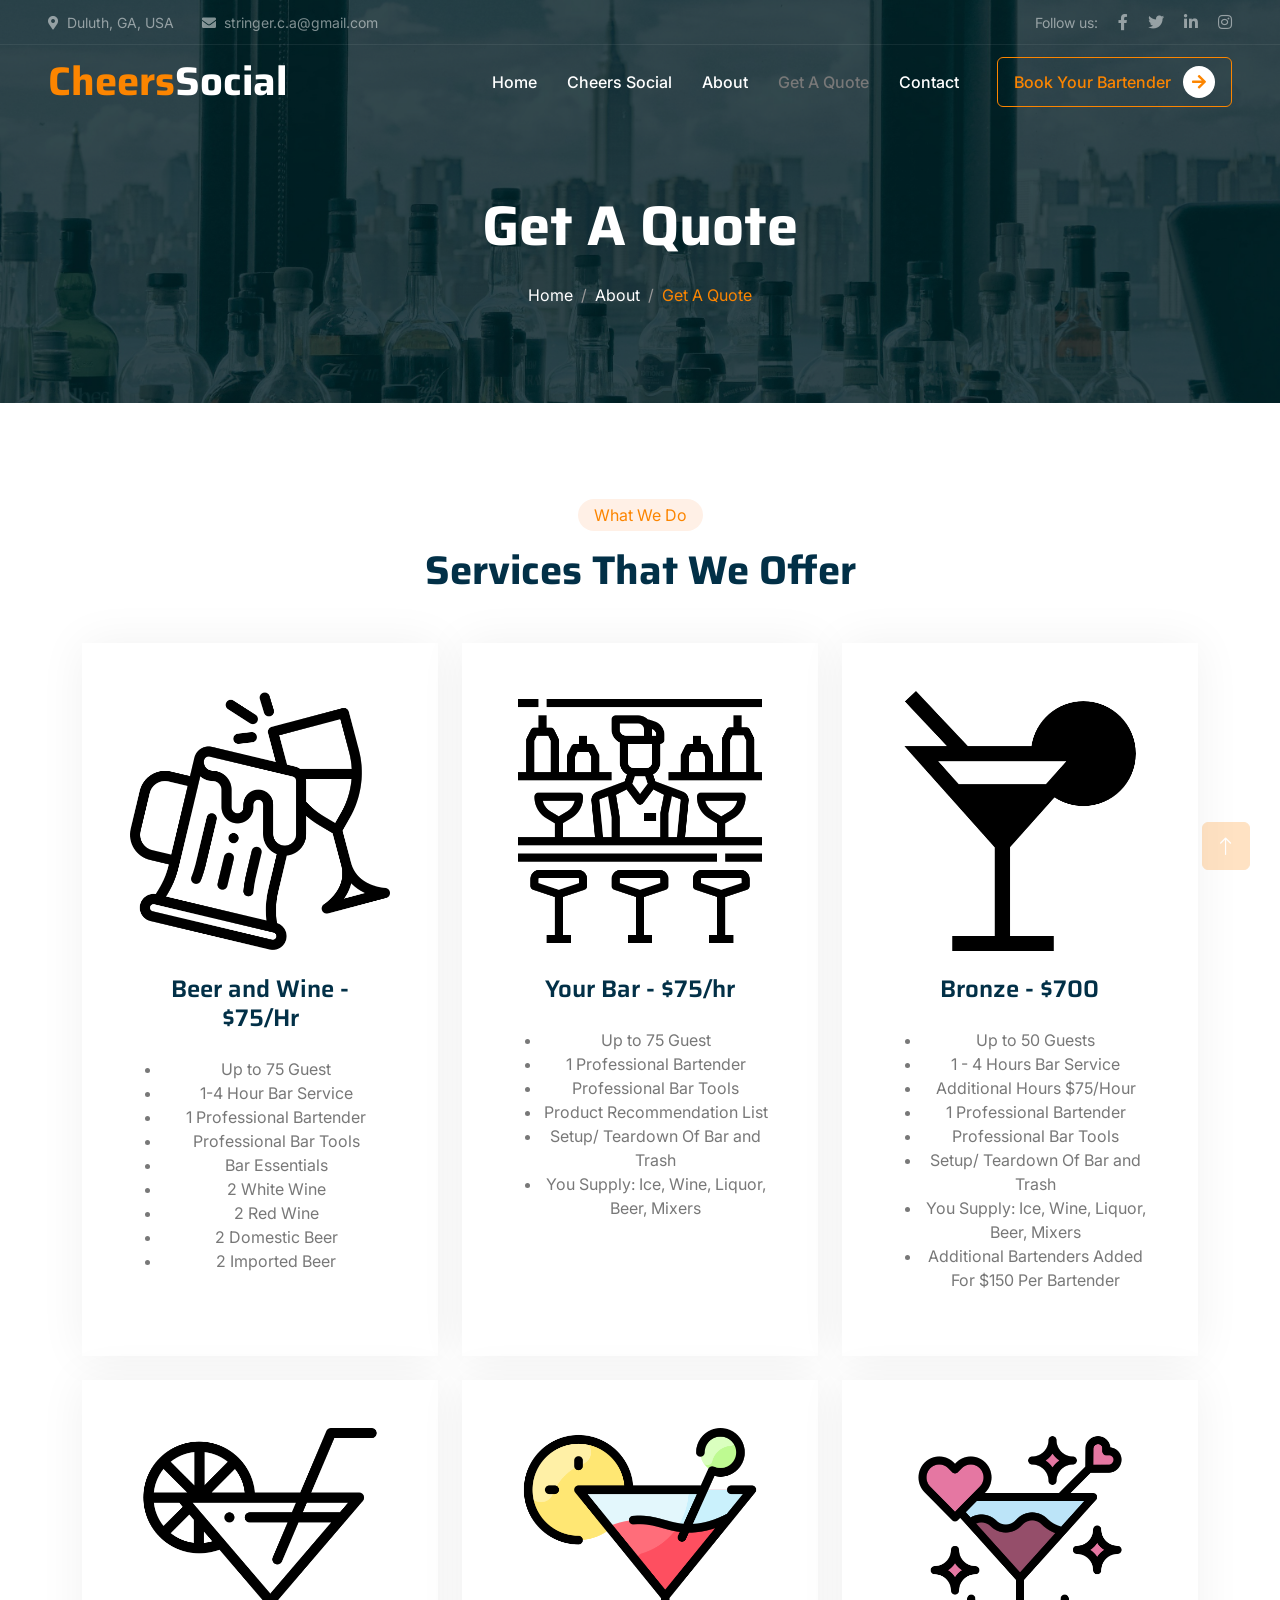
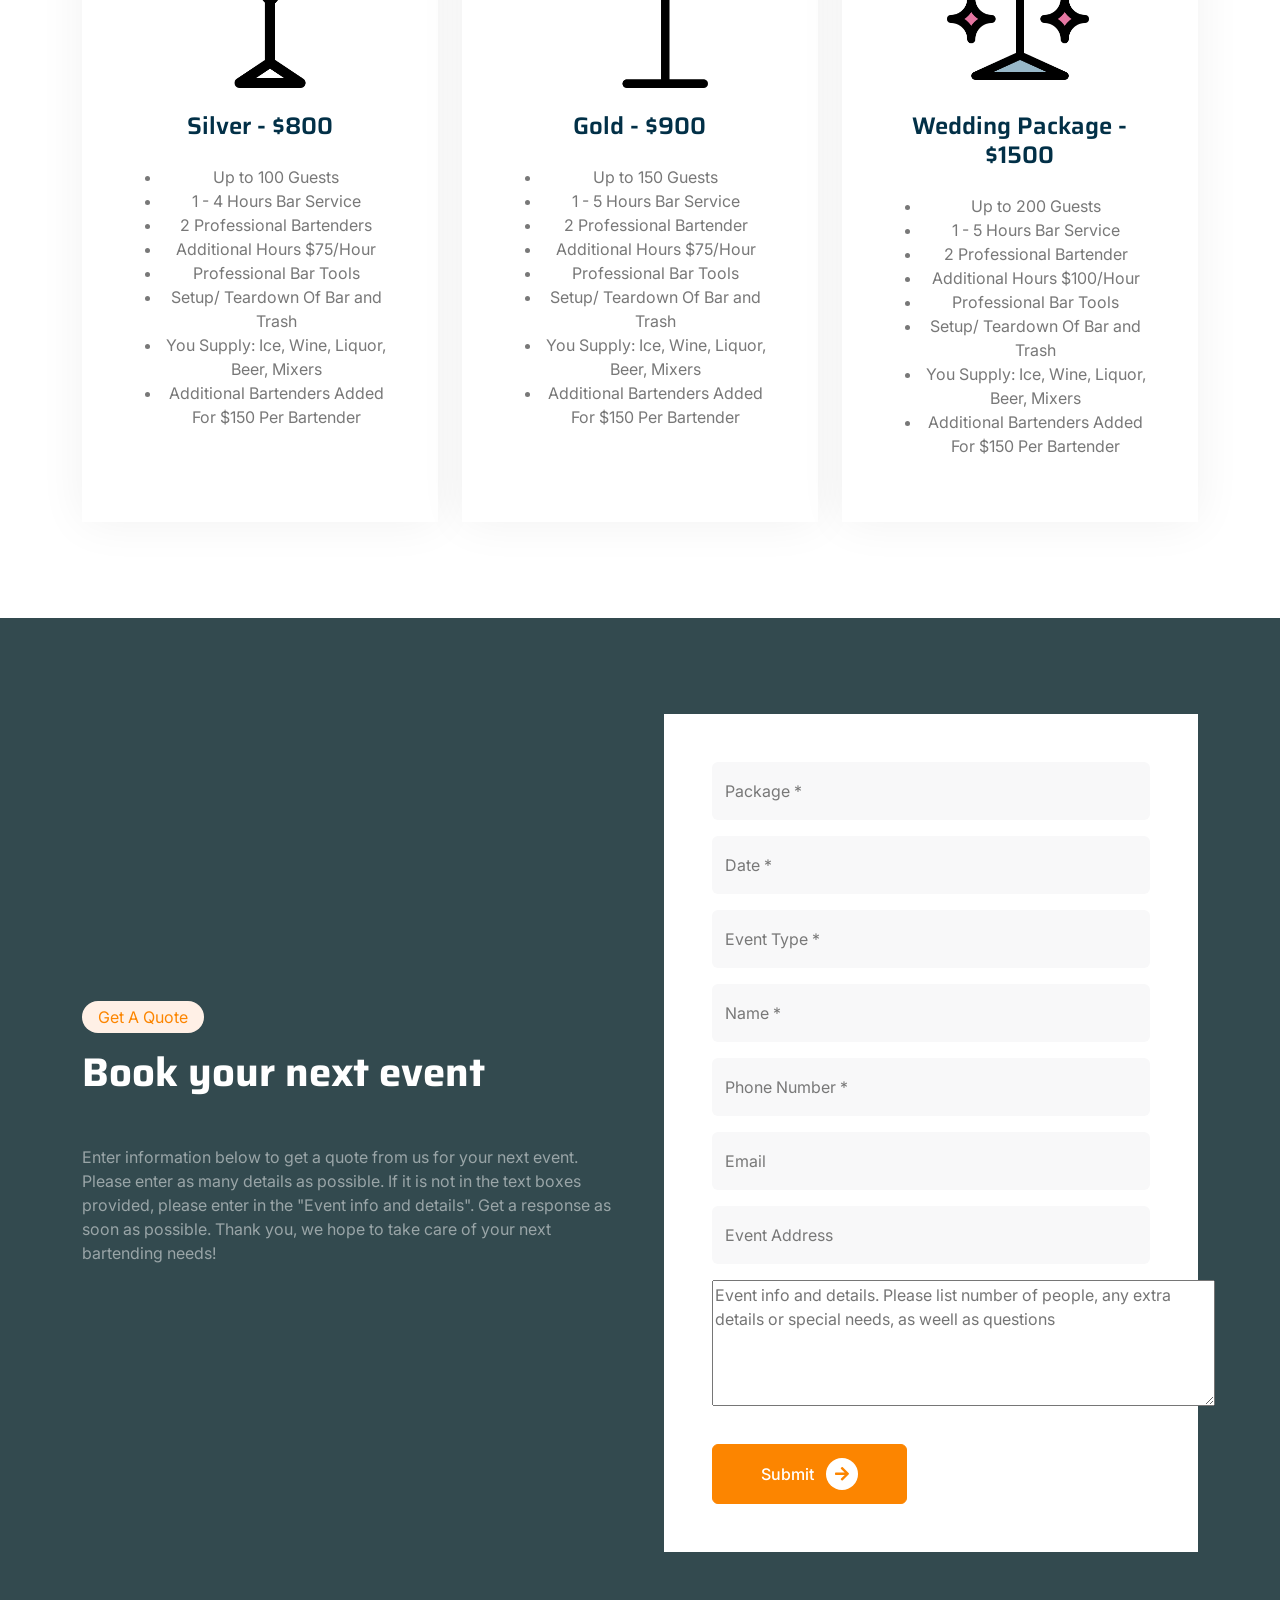
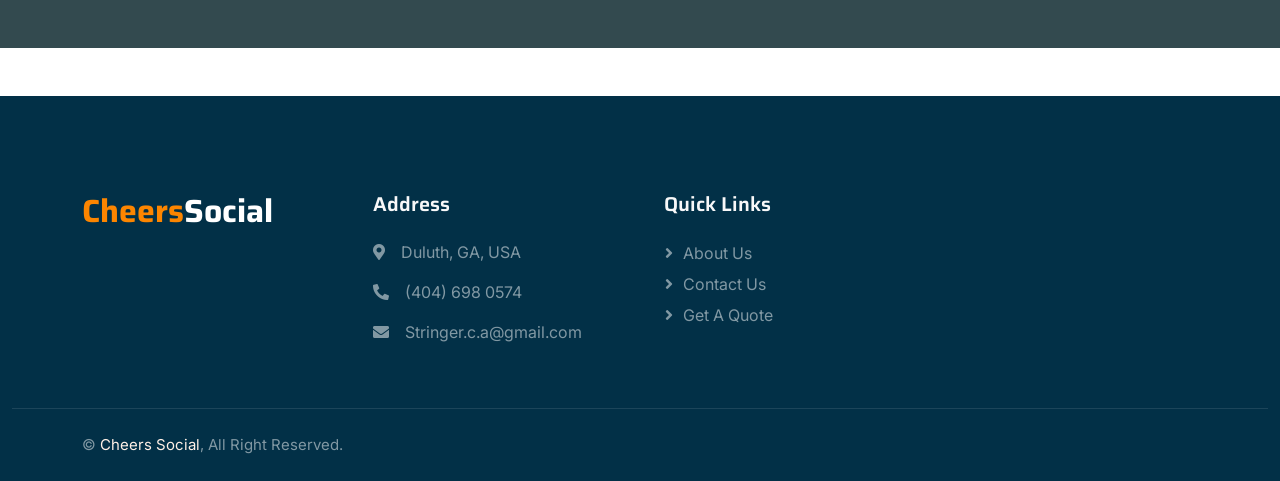
<file: causes.html>
<!DOCTYPE html>
<html lang="en">

<head>
    <meta charset="utf-8">
    <title>Cheers Social</title>
    <meta content="width=device-width, initial-scale=1.0" name="viewport">
    <meta content="" name="keywords">
    <meta content="" name="description">

    <!-- Favicon -->
    <link href="img/favicon.ico" rel="icon">

    <!-- Google Web Fonts -->
    <link rel="preconnect" href="https://fonts.googleapis.com">
    <link rel="preconnect" href="https://fonts.gstatic.com" crossorigin>
    <link href="https://fonts.googleapis.com/css2?family=Inter:wght@400;500;600&family=Saira:wght@500;600;700&display=swap" rel="stylesheet"> 

    <!-- Icon Font Stylesheet -->
    <link href="https://cdnjs.cloudflare.com/ajax/libs/font-awesome/5.10.0/css/all.min.css" rel="stylesheet">
    <link href="https://cdn.jsdelivr.net/npm/bootstrap-icons@1.4.1/font/bootstrap-icons.css" rel="stylesheet">

    <!-- Libraries Stylesheet -->
    <link href="lib/animate/animate.min.css" rel="stylesheet">
    <link href="lib/owlcarousel/assets/owl.carousel.min.css" rel="stylesheet">

    <!-- Customized Bootstrap Stylesheet -->
    <link href="/css/bootstrap.min.css" rel="stylesheet">

    <!-- Template Stylesheet -->
    <link href="/css/style.css" rel="stylesheet">
</head>

<body>
    <!-- Spinner Start -->
    <div id="spinner" class="show bg-white position-fixed translate-middle w-100 vh-100 top-50 start-50 d-flex align-items-center justify-content-center">
        <div class="spinner-grow text-primary" role="status"></div>
    </div>
    <!-- Spinner End -->


    <!-- Navbar Start -->
    <div class="container-fluid fixed-top px-0 wow fadeIn" data-wow-delay="0.1s">
        <div class="top-bar text-white-50 row gx-0 align-items-center d-none d-lg-flex">
            <div class="col-lg-6 px-5 text-start">
                <small><i class="fa fa-map-marker-alt me-2"></i>Duluth, GA, USA</small>
                <small class="ms-4"><i class="fa fa-envelope me-2"></i>stringer.c.a@gmail.com</small>
            </div>
            <div class="col-lg-6 px-5 text-end">
                <small>Follow us:</small>
                <a class="text-white-50 ms-3" href=""><i class="fab fa-facebook-f"></i></a>
                <a class="text-white-50 ms-3" href=""><i class="fab fa-twitter"></i></a>
                <a class="text-white-50 ms-3" href=""><i class="fab fa-linkedin-in"></i></a>
                <a class="text-white-50 ms-3" href=""><i class="fab fa-instagram"></i></a>
            </div>
        </div>

        <nav class="navbar navbar-expand-lg navbar-dark py-lg-0 px-lg-5 wow fadeIn" data-wow-delay="0.1s">
            <a href="index.html" class="navbar-brand ms-4 ms-lg-0">
                <h1 class="fw-bold text-primary m-0">Cheers<span class="text-white">Social</span></h1>
            </a>
            <button type="button" class="navbar-toggler me-4" data-bs-toggle="collapse" data-bs-target="#navbarCollapse">
                <span class="navbar-toggler-icon"></span>
            </button>
            <div class="collapse navbar-collapse" id="navbarCollapse">
                <div class="navbar-nav ms-auto p-4 p-lg-0">
                    <a href="index.html" class="nav-item nav-link">Home</a>
                    <a href="bartending.html" class="nav-item nav-link">Cheers Social</a>
                    <a href="about.html" class="nav-item nav-link">About</a>
                    <a href="causes.html" class="nav-item nav-link active">Get A Quote</a>
                    <a href="contact.html" class="nav-item nav-link">Contact</a>
                </div>
                <div class="d-none d-lg-flex ms-2">
                    <a class="btn btn-outline-primary py-2 px-3" href="">
                        Book Your Bartender
                        <div class="d-inline-flex btn-sm-square bg-white text-primary rounded-circle ms-2">
                            <i class="fa fa-arrow-right"></i>
                        </div>
                    </a>
                </div>
            </div>
        </nav>
    </div>
    <!-- Navbar End -->


    <!-- Page Header Start -->
    <div class="container-fluid page-header mb-5 wow fadeIn" data-wow-delay="0.1s">
        <div class="container text-center">
            <h1 class="display-4 text-white animated slideInDown mb-4">Get A Quote</h1>
            <nav aria-label="breadcrumb animated slideInDown">
                <ol class="breadcrumb justify-content-center mb-0">
                    <li class="breadcrumb-item"><a class="text-white" href="bartending.html">Home</a></li>
                    <li class="breadcrumb-item"><a class="text-white" href="about.html">About</a></li>
                    <li class="breadcrumb-item text-primary active" aria-current="page">Get A Quote</li>
                </ol>
            </nav>
        </div>
    </div>
    <!-- Page Header End -->

    <!-- Service Start -->
    <div class="container-xxl py-5">
        <div class="container">
            <div class="text-center mx-auto mb-5 wow fadeInUp" data-wow-delay="0.1s" style="max-width: 500px;">
                <div class="d-inline-block rounded-pill bg-secondary text-primary py-1 px-3 mb-3">What We Do</div>
                <h1 class="display-6 mb-5">Services That We Offer</h1>
            </div>
            <div class="row g-4 justify-content-center">
                <div class="col-lg-4 col-md-6 wow fadeInUp" data-wow-delay="0.1s">
                    <div class="service-item bg-white text-center h-100 p-4 p-xl-5">
                        <img class="img-fluid mb-4" src="img/beerandwine.png" alt="">
                        <h4 class="mb-3">Beer and Wine - $75/Hr</h4>
                        <p class="mb-4">
                            <ul>
                                <li>Up to 75 Guest</li>
                                <li>1-4 Hour Bar Service</li>
                                <li>1 Professional Bartender</li>
                                <li>Professional Bar Tools</li>
                                <li>Bar Essentials</li>
                                <li>2 White Wine</li>
                                <li>2 Red Wine</li>
                                <li>2 Domestic Beer</li>
                                <li>2 Imported Beer</li>
                            </ul>
                        </p>
                        
                    </div>
                </div>
                <div class="col-lg-4 col-md-6 wow fadeInUp" data-wow-delay="0.3s">
                    <div class="service-item bg-white text-center h-100 p-4 p-xl-5">
                        <img class="img-fluid mb-4" src="img/yourbar.png" alt="">
                        <h4 class="mb-3">Your Bar - $75/hr</h4>
                        <p class="mb-4">
                            <ul>
                                <li>Up to 75 Guest</li>
                                <li>1 Professional Bartender</li>
                                <li>Professional Bar Tools</li>
                                <li>Product Recommendation List</li>
                                <li>Setup/ Teardown Of Bar and Trash</li>
                                <li>You Supply: Ice, Wine, Liquor, Beer, Mixers</li>
                            </ul>
                        </p>
                        
                    </div>
                </div>
                <div class="col-lg-4 col-md-6 wow fadeInUp" data-wow-delay="0.5s">
                    <div class="service-item bg-white text-center h-100 p-4 p-xl-5">
                        <img class="img-fluid mb-4" src="img/cocktail.png" alt="">
                        <h4 class="mb-3">Bronze - $700</h4>
                        <p class="mb-4"><ul>
                            <li>Up to 50 Guests</li>
                            <li>1 - 4 Hours Bar Service</li>
                            <li>Additional Hours $75/Hour</li>
                            <li>1 Professional Bartender</li>
                            <li>Professional Bar Tools</li>
                            <li>Setup/ Teardown Of Bar and Trash</li>
                            <li>You Supply: Ice, Wine, Liquor, Beer, Mixers</li>
                            <li>Additional Bartenders Added For $150 Per Bartender</li>
                        </ul></p>
                        
                    </div>
                </div>
                <div class="col-lg-4 col-md-6 wow fadeInUp" data-wow-delay="0.5s">
                    <div class="service-item bg-white text-center h-100 p-4 p-xl-5">
                        <img class="img-fluid mb-4" src="img/cocktail-2.png" alt="">
                        <h4 class="mb-3">Silver - $800</h4>
                        <p class="mb-4">
                            <ul>
                                <li>Up to 100 Guests</li>
                                <li>1 - 4 Hours Bar Service</li>
                                <li>2 Professional Bartenders</li>
                                <li>Additional Hours $75/Hour</li>
                                <li>Professional Bar Tools</li>
                                <li>Setup/ Teardown Of Bar and Trash</li>
                                <li>You Supply: Ice, Wine, Liquor, Beer, Mixers</li>
                                <li>Additional Bartenders Added For $150 Per Bartender</li>
                            </ul>
                        </p>
                        
                    </div>
                </div>
                <div class="col-lg-4 col-md-6 wow fadeInUp" data-wow-delay="0.5s">
                    <div class="service-item bg-white text-center h-100 p-4 p-xl-5">
                        <img class="img-fluid mb-4" src="img/cocktail-3.png" alt="">
                        <h4 class="mb-3">Gold - $900</h4>
                        <p class="mb-4">
                            <ul>
                                <li>Up to 150 Guests</li>
                                <li>1 - 5 Hours Bar Service</li>
                                <li>2 Professional Bartender</li>
                                <li>Additional Hours $75/Hour</li>
                                <li>Professional Bar Tools</li>
                                <li>Setup/ Teardown Of Bar and Trash</li>
                                <li>You Supply: Ice, Wine, Liquor, Beer, Mixers</li>
                                <li>Additional Bartenders Added For $150 Per Bartender</li>
                            </ul>
                        </p>
                        
                    </div>
                </div>
                <div class="col-lg-4 col-md-6 wow fadeInUp" data-wow-delay="0.5s">
                    <div class="service-item bg-white text-center h-100 p-4 p-xl-5">
                        <img class="img-fluid mb-4" src="img/cocktail-4.png" alt="">
                        <h4 class="mb-3">Wedding Package - $1500</h4>
                        <p class="mb-4"><ul>
                            <li>Up to 200 Guests</li>
                            <li>1 - 5 Hours Bar Service</li>
                            <li>2 Professional Bartender</li>
                            <li>Additional Hours $100/Hour</li>
                            <li>Professional Bar Tools</li>
                            <li>Setup/ Teardown Of Bar and Trash</li>
                            <li>You Supply: Ice, Wine, Liquor, Beer, Mixers</li>
                            <li>Additional Bartenders Added For $150 Per Bartender</li>
                        </ul></p>
                        
                    </div>
                </div>
            </div>
        </div>
    </div>
    <!-- Service End -->

    <!-- Donate Start -->
    <div class="container-fluid donate my-5 py-5" data-parallax="scroll" data-image-src="img/bar.jpg">
        <div class="container py-5">
            <div class="row g-5 align-items-center">
                <div class="col-lg-6 wow fadeIn" data-wow-delay="0.1s">
                    <div class="d-inline-block rounded-pill bg-secondary text-primary py-1 px-3 mb-3">Get A Quote</div>
                    <h1 class="display-6 text-white mb-5">Book your next event</h1>
                    <p class="text-white-50 mb-0">Enter information below to get a quote from us for your next event. Please enter as many details as possible. If it is not in the text boxes provided, please enter in the "Event info and details". Get a response as soon as possible. Thank you, we hope to take care of your next bartending needs!</p>
                </div>
                <div class="col-lg-6 wow fadeIn" data-wow-delay="0.5s">
                    <div class="h-100 bg-white p-5">
                        <form action="https://formsubmit.co/59a2a3ae9c660eb477f8a757f30c718d" method="POST">
                            <div class="row g-3">
                                <div class="col-12">
                                    <div class="form-floating">
                                        <input type="text" class="form-control bg-light border-0" id="name" placeholder="Your Name">
                                        <label for="name">Package *</label>
                                        
                                    </div>
                                </div>
                                <div class="col-12">
                                    <div class="form-floating">
                                        <input type="text" class="form-control bg-light border-0" id="name" placeholder="Your Name">
                                        <label for="name">Date *</label>
                                        
                                    </div>
                                </div>
                                <div class="col-12">
                                    <div class="form-floating">
                                        <input type="text" class="form-control bg-light border-0" id="name" placeholder="Your Name">
                                        <label for="name">Event Type *</label>
                                        
                                    </div>
                                </div>
                                <div class="col-12">
                                    <div class="form-floating">
                                        <input type="text" class="form-control bg-light border-0" id="name" placeholder="Your Name">
                                        <label for="name">Name *</label>
                                        
                                    </div>
                                </div>
                                <div class="col-12">
                                    <div class="form-floating">
                                        <input type="number" class="form-control bg-light border-0" id="name" placeholder="Your Name">
                                        <label for="number">Phone Number *</label>
                                        
                                    </div>
                                </div>
                                <div class="col-12">
                                    <div class="form-floating">
                                        <input type="email" class="form-control bg-light border-0" id="name" placeholder="Your Name">
                                        <label for="email">Email</label>
                                        
                                    </div>
                                </div>
                                <div class="col-12">
                                    <div class="form-floating">
                                        <input type="city" class="form-control bg-light border-0" id="name" placeholder="Your Name">
                                        <label for="city">Event Address</label>
                                        
                                    </div>
                                </div>
                                <div class="col-12">
                                    <div class="form-floating">
                                        <textarea name="" placeholder="Event info and details. Please list number of people, any extra details or special needs, as weell as questions" id="Enter car information" cols="47" rows="5"></textarea>
                                    </div>
                                </div>
                                <div class="col-12">
                                    
                                </div>
                                <div class="col-12">
                                    <button class="btn btn-primary px-5" style="height: 60px;">
                                        Submit
                                        <div class="d-inline-flex btn-sm-square bg-white text-primary rounded-circle ms-2">
                                            <i class="fa fa-arrow-right"></i>
                                        </div>
                                    </button>
                                </div>
                            </div>
                        </form>
                    </div>
                </div>
            </div>
        </div>
    </div>
    <!-- Donate End -->
        

    <!-- Footer Start -->
    <div class="container-fluid bg-dark text-white-50 footer mt-5 pt-5 wow fadeIn" data-wow-delay="0.1s">
        <div class="container py-5">
            <div class="row g-5">
                <div class="col-lg-3 col-md-6">
                    <h2 class="fw-bold text-primary mb-4">Cheers<span class="text-white">Social</span></h1>
                    
                </div>
                <div class="col-lg-3 col-md-6">
                    <h5 class="text-light mb-4">Address</h5>
                    <p><i class="fa fa-map-marker-alt me-3"></i>Duluth, GA, USA</p>
                    <p><i class="fa fa-phone-alt me-3"></i>(404) 698 0574</p>
                    <p><i class="fa fa-envelope me-3"></i>Stringer.c.a@gmail.com</p>
                </div>
                <div class="col-lg-3 col-md-6">
                    <h5 class="text-light mb-4">Quick Links</h5>
                    <a class="btn btn-link" href="about.html">About Us</a>
                    <a class="btn btn-link" href="contact.html">Contact Us</a>
                    <a class="btn btn-link" href="causes.html">Get A Quote</a>
                </div>
                
            </div>
        </div>
        <div class="container-fluid copyright">
            <div class="container">
                <div class="row">
                    <div class="col-md-6 text-center text-md-start mb-3 mb-md-0">
                        &copy; <a href="#">Cheers Social</a>, All Right Reserved.
                    </div>
                    
                </div>
            </div>
        </div>
    </div>
    <!-- Footer End -->


    <!-- Back to Top -->
    <a href="#" class="btn btn-lg btn-primary btn-lg-square back-to-top"><i class="bi bi-arrow-up"></i></a>


    <!-- JavaScript Libraries -->
    <script src="https://code.jquery.com/jquery-3.4.1.min.js"></script>
    <script src="https://cdn.jsdelivr.net/npm/bootstrap@5.0.0/dist/js/bootstrap.bundle.min.js"></script>
    <script src="lib/wow/wow.min.js"></script>
    <script src="lib/easing/easing.min.js"></script>
    <script src="lib/waypoints/waypoints.min.js"></script>
    <script src="lib/owlcarousel/owl.carousel.min.js"></script>
    <script src="lib/parallax/parallax.min.js"></script>

    <!-- Template Javascript -->
    <script src="js/main.js"></script>
</body>

</html>
</file>
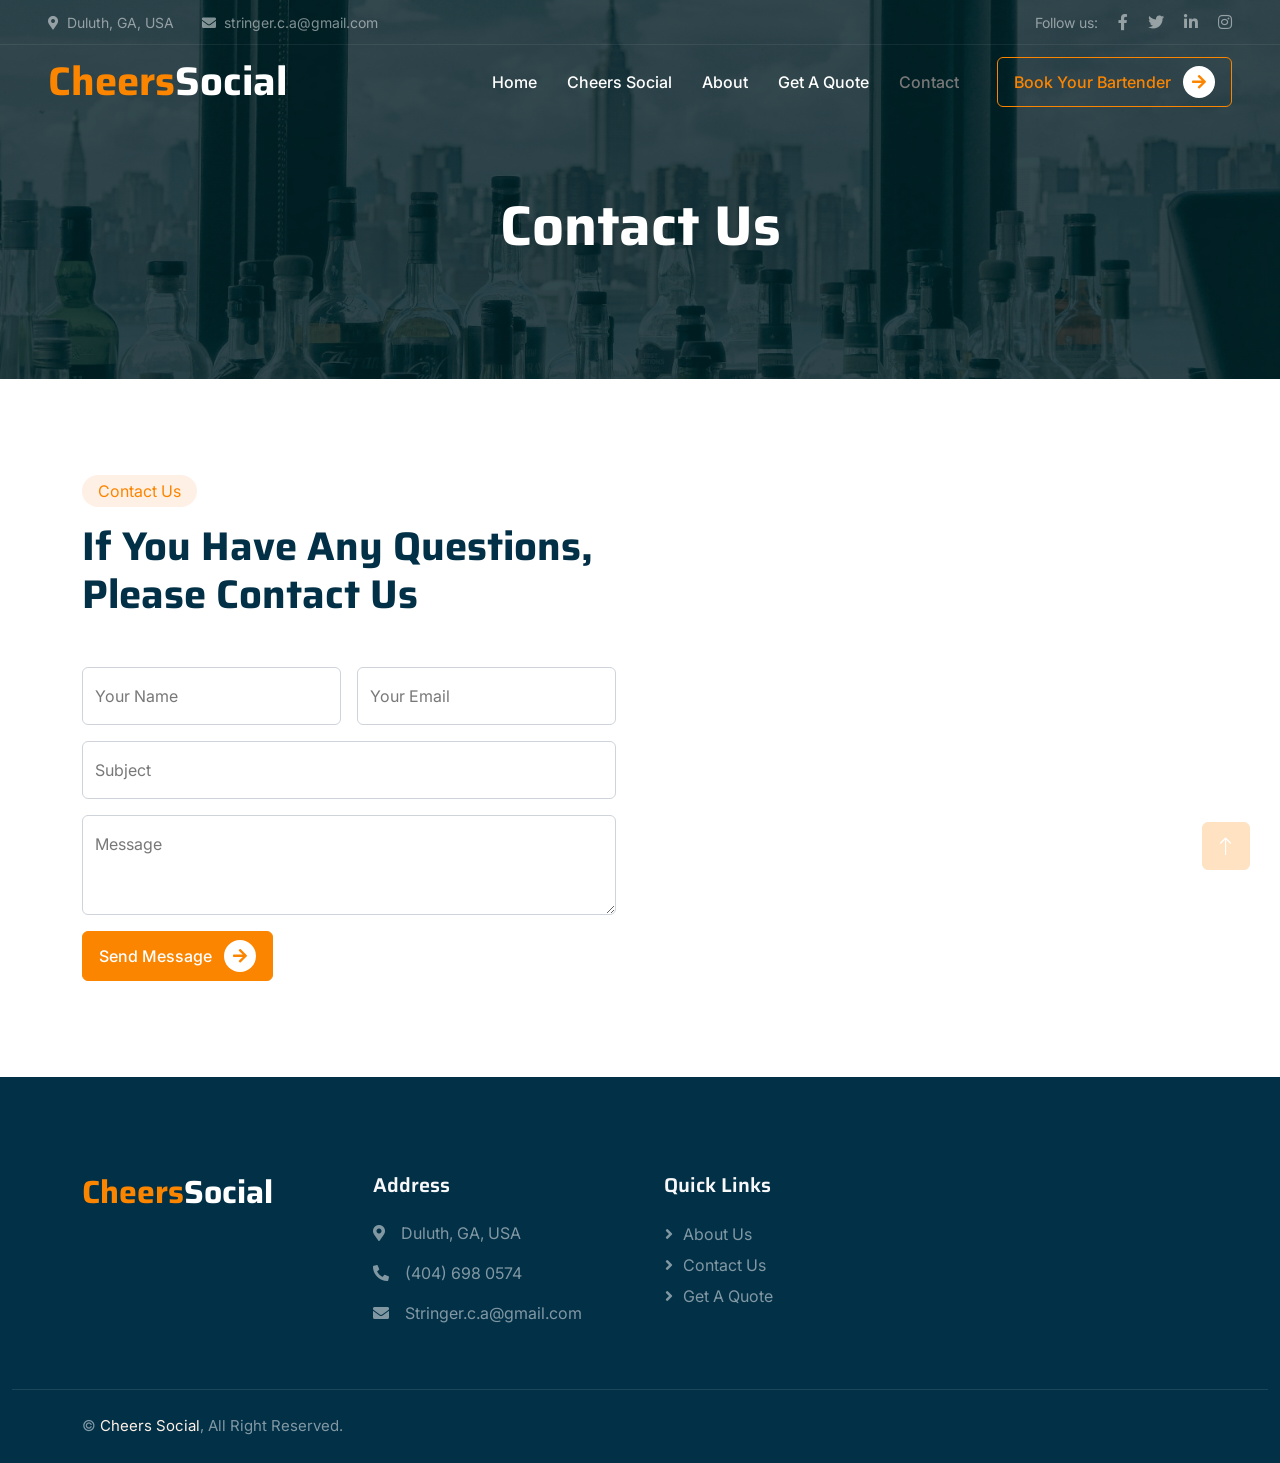
<file: contact.html>
<!DOCTYPE html>
<html lang="en">

<head>
    <meta charset="utf-8">
    <title>Cheers Social</title>
    <meta content="width=device-width, initial-scale=1.0" name="viewport">
    <meta content="" name="keywords">
    <meta content="" name="description">

    <!-- Favicon -->
    <link href="img/favicon.ico" rel="icon">

    <!-- Google Web Fonts -->
    <link rel="preconnect" href="https://fonts.googleapis.com">
    <link rel="preconnect" href="https://fonts.gstatic.com" crossorigin>
    <link href="https://fonts.googleapis.com/css2?family=Inter:wght@400;500;600&family=Saira:wght@500;600;700&display=swap" rel="stylesheet"> 

    <!-- Icon Font Stylesheet -->
    <link href="https://cdnjs.cloudflare.com/ajax/libs/font-awesome/5.10.0/css/all.min.css" rel="stylesheet">
    <link href="https://cdn.jsdelivr.net/npm/bootstrap-icons@1.4.1/font/bootstrap-icons.css" rel="stylesheet">

    <!-- Libraries Stylesheet -->
    <link href="lib/animate/animate.min.css" rel="stylesheet">
    <link href="lib/owlcarousel/assets/owl.carousel.min.css" rel="stylesheet">

    <!-- Customized Bootstrap Stylesheet -->
    <link href="css/bootstrap.min.css" rel="stylesheet">

    <!-- Template Stylesheet -->
    <link href="css/style.css" rel="stylesheet">
</head>

<body>
    <!-- Spinner Start -->
    <div id="spinner" class="show bg-white position-fixed translate-middle w-100 vh-100 top-50 start-50 d-flex align-items-center justify-content-center">
        <div class="spinner-grow text-primary" role="status"></div>
    </div>
    <!-- Spinner End -->


    <!-- Navbar Start -->
    <div class="container-fluid fixed-top px-0 wow fadeIn" data-wow-delay="0.1s">
        <div class="top-bar text-white-50 row gx-0 align-items-center d-none d-lg-flex">
            <div class="col-lg-6 px-5 text-start">
                <small><i class="fa fa-map-marker-alt me-2"></i>Duluth, GA, USA</small>
                <small class="ms-4"><i class="fa fa-envelope me-2"></i>stringer.c.a@gmail.com</small>
            </div>
            <div class="col-lg-6 px-5 text-end">
                <small>Follow us:</small>
                <a class="text-white-50 ms-3" href=""><i class="fab fa-facebook-f"></i></a>
                <a class="text-white-50 ms-3" href=""><i class="fab fa-twitter"></i></a>
                <a class="text-white-50 ms-3" href=""><i class="fab fa-linkedin-in"></i></a>
                <a class="text-white-50 ms-3" href=""><i class="fab fa-instagram"></i></a>
            </div>
        </div>

        <nav class="navbar navbar-expand-lg navbar-dark py-lg-0 px-lg-5 wow fadeIn" data-wow-delay="0.1s">
            <a href="bartending.html" class="navbar-brand ms-4 ms-lg-0">
                <h1 class="fw-bold text-primary m-0">Cheers<span class="text-white">Social</span></h1>
            </a>
            <button type="button" class="navbar-toggler me-4" data-bs-toggle="collapse" data-bs-target="#navbarCollapse">
                <span class="navbar-toggler-icon"></span>
            </button>
            <div class="collapse navbar-collapse" id="navbarCollapse">
                <div class="navbar-nav ms-auto p-4 p-lg-0">
                    <a href="index.html" class="nav-item nav-link">Home</a>
                    <a href="bartending.html" class="nav-item nav-link">Cheers Social</a>
                    <a href="about.html" class="nav-item nav-link">About</a>
                    <a href="causes.html" class="nav-item nav-link">Get A Quote</a>
                    <a href="contact.html" class="nav-item nav-link active">Contact</a>
                </div>
                <div class="d-none d-lg-flex ms-2">
                    <a class="btn btn-outline-primary py-2 px-3" href="causes.html">
                        Book Your Bartender
                        <div class="d-inline-flex btn-sm-square bg-white text-primary rounded-circle ms-2">
                            <i class="fa fa-arrow-right"></i>
                        </div>
                    </a>
                </div>
            </div>
        </nav>
    </div>
    <!-- Navbar End -->


    <!-- Page Header Start -->
    <div class="container-fluid page-header mb-5 wow fadeIn" data-wow-delay="0.1s">
        <div class="container text-center">
            <h1 class="display-4 text-white animated slideInDown mb-4">Contact Us</h1>
            <nav aria-label="breadcrumb animated slideInDown">
                
            </nav>
        </div>
    </div>
    <!-- Page Header End -->


    <!-- Contact Start -->
    <div class="container-xxl py-5">
        <div class="container">
            <div class="row g-5">
                <div class="col-lg-6 wow fadeIn" data-wow-delay="0.1s">
                    <div class="d-inline-block rounded-pill bg-secondary text-primary py-1 px-3 mb-3">Contact Us</div>
                    <h1 class="display-6 mb-5">If You Have Any Questions, Please Contact Us</h1>
                    <form>
                        <div class="row g-3">
                            <div class="col-md-6">
                                <div class="form-floating">
                                    <input type="text" class="form-control" id="name" placeholder="Your Name">
                                    <label for="name">Your Name</label>
                                </div>
                            </div>
                            <div class="col-md-6">
                                <div class="form-floating">
                                    <input type="email" class="form-control" id="email" placeholder="Your Email">
                                    <label for="email">Your Email</label>
                                </div>
                            </div>
                            <div class="col-12">
                                <div class="form-floating">
                                    <input type="text" class="form-control" id="subject" placeholder="Subject">
                                    <label for="subject">Subject</label>
                                </div>
                            </div>
                            <div class="col-12">
                                <div class="form-floating">
                                    <textarea class="form-control" placeholder="Leave a message here" id="message" style="height: 100px"></textarea>
                                    <label for="message">Message</label>
                                </div>
                            </div>
                            <div class="col-12">
                                <button class="btn btn-primary py-2 px-3 me-3">
                                    Send Message
                                    <div class="d-inline-flex btn-sm-square bg-white text-primary rounded-circle ms-2">
                                        <i class="fa fa-arrow-right"></i>
                                    </div>
                                </button>
                            </div>
                        </div>
                    </form>
                </div>
                <div class="col-lg-6 wow fadeIn" data-wow-delay="0.5s" style="min-height: 450px;">
                    <div class="position-relative rounded overflow-hidden h-100">
                        <iframe class="position-relative w-100 h-100"
                        src="https://www.google.com/maps/embed/v1/place?q=duluth,+ga&key=AIzaSyBFw0Qbyq9zTFTd-tUY6dZWTgaQzuU17R8"
                        frameborder="0" style="min-height: 450px; border:0;" allowfullscreen="" aria-hidden="false"
                        tabindex="0"></iframe>
                    </div>
                </div>
            </div>
        </div>
    </div>
    <!-- Contact End -->


    <!-- Footer Start -->
    <div class="container-fluid bg-dark text-white-50 footer mt-5 pt-5 wow fadeIn" data-wow-delay="0.1s">
        <div class="container py-5">
            <div class="row g-5">
                <div class="col-lg-3 col-md-6">
                    <h2 class="fw-bold text-primary mb-4">Cheers<span class="text-white">Social</span></h1>
                    
                </div>
                <div class="col-lg-3 col-md-6">
                    <h5 class="text-light mb-4">Address</h5>
                    <p><i class="fa fa-map-marker-alt me-3"></i>Duluth, GA, USA</p>
                    <p><i class="fa fa-phone-alt me-3"></i>(404) 698 0574</p>
                    <p><i class="fa fa-envelope me-3"></i>Stringer.c.a@gmail.com</p>
                </div>
                <div class="col-lg-3 col-md-6">
                    <h5 class="text-light mb-4">Quick Links</h5>
                    <a class="btn btn-link" href="about.html">About Us</a>
                    <a class="btn btn-link" href="contact.html">Contact Us</a>
                    <a class="btn btn-link" href="causes.html">Get A Quote</a>
                </div>
                
            </div>
        </div>
        <div class="container-fluid copyright">
            <div class="container">
                <div class="row">
                    <div class="col-md-6 text-center text-md-start mb-3 mb-md-0">
                        &copy; <a href="#">Cheers Social</a>, All Right Reserved.
                    </div>
                    
                </div>
            </div>
        </div>
    </div>
    <!-- Footer End -->


    <!-- Back to Top -->
    <a href="#" class="btn btn-lg btn-primary btn-lg-square back-to-top"><i class="bi bi-arrow-up"></i></a>


    <!-- JavaScript Libraries -->
    <script src="https://code.jquery.com/jquery-3.4.1.min.js"></script>
    <script src="https://cdn.jsdelivr.net/npm/bootstrap@5.0.0/dist/js/bootstrap.bundle.min.js"></script>
    <script src="lib/wow/wow.min.js"></script>
    <script src="lib/easing/easing.min.js"></script>
    <script src="lib/waypoints/waypoints.min.js"></script>
    <script src="lib/owlcarousel/owl.carousel.min.js"></script>
    <script src="lib/parallax/parallax.min.js"></script>

    <!-- Template Javascript -->
    <script src="js/main.js"></script>
</body>

</html>
</file>
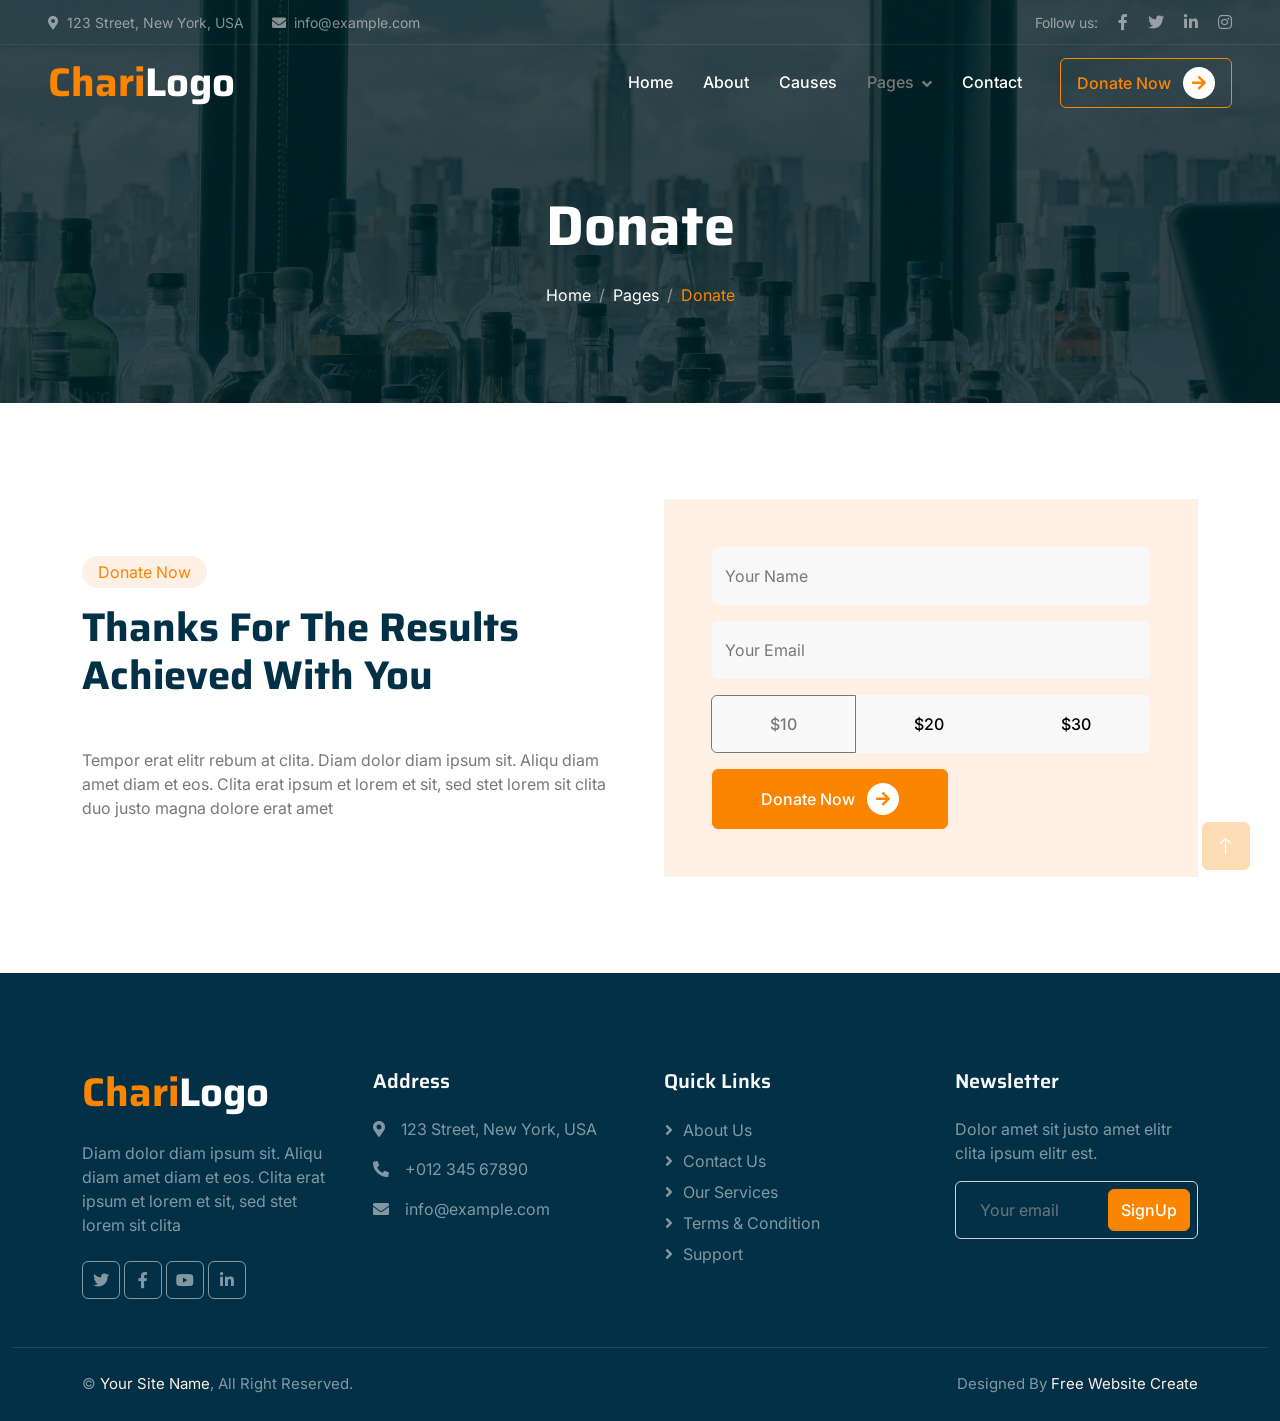
<file: donate.html>
<!DOCTYPE html>
<html lang="en">

<head>
    <meta charset="utf-8">
    <title>ChariTeam - Free Nonprofit Website Template</title>
    <meta content="width=device-width, initial-scale=1.0" name="viewport">
    <meta content="" name="keywords">
    <meta content="" name="description">

    <!-- Favicon -->
    <link href="img/favicon.ico" rel="icon">

    <!-- Google Web Fonts -->
    <link rel="preconnect" href="https://fonts.googleapis.com">
    <link rel="preconnect" href="https://fonts.gstatic.com" crossorigin>
    <link href="https://fonts.googleapis.com/css2?family=Inter:wght@400;500;600&family=Saira:wght@500;600;700&display=swap" rel="stylesheet"> 

    <!-- Icon Font Stylesheet -->
    <link href="https://cdnjs.cloudflare.com/ajax/libs/font-awesome/5.10.0/css/all.min.css" rel="stylesheet">
    <link href="https://cdn.jsdelivr.net/npm/bootstrap-icons@1.4.1/font/bootstrap-icons.css" rel="stylesheet">

    <!-- Libraries Stylesheet -->
    <link href="lib/animate/animate.min.css" rel="stylesheet">
    <link href="lib/owlcarousel/assets/owl.carousel.min.css" rel="stylesheet">

    <!-- Customized Bootstrap Stylesheet -->
    <link href="css/bootstrap.min.css" rel="stylesheet">

    <!-- Template Stylesheet -->
    <link href="css/style.css" rel="stylesheet">
</head>

<body>
    <!-- Spinner Start -->
    <div id="spinner" class="show bg-white position-fixed translate-middle w-100 vh-100 top-50 start-50 d-flex align-items-center justify-content-center">
        <div class="spinner-grow text-primary" role="status"></div>
    </div>
    <!-- Spinner End -->


    <!-- Navbar Start -->
    <div class="container-fluid fixed-top px-0 wow fadeIn" data-wow-delay="0.1s">
        <div class="top-bar text-white-50 row gx-0 align-items-center d-none d-lg-flex">
            <div class="col-lg-6 px-5 text-start">
                <small><i class="fa fa-map-marker-alt me-2"></i>123 Street, New York, USA</small>
                <small class="ms-4"><i class="fa fa-envelope me-2"></i>info@example.com</small>
            </div>
            <div class="col-lg-6 px-5 text-end">
                <small>Follow us:</small>
                <a class="text-white-50 ms-3" href=""><i class="fab fa-facebook-f"></i></a>
                <a class="text-white-50 ms-3" href=""><i class="fab fa-twitter"></i></a>
                <a class="text-white-50 ms-3" href=""><i class="fab fa-linkedin-in"></i></a>
                <a class="text-white-50 ms-3" href=""><i class="fab fa-instagram"></i></a>
            </div>
        </div>

        <nav class="navbar navbar-expand-lg navbar-dark py-lg-0 px-lg-5 wow fadeIn" data-wow-delay="0.1s">
            <a href="index.html" class="navbar-brand ms-4 ms-lg-0">
                <h1 class="fw-bold text-primary m-0">Chari<span class="text-white">Logo</span></h1>
            </a>
            <button type="button" class="navbar-toggler me-4" data-bs-toggle="collapse" data-bs-target="#navbarCollapse">
                <span class="navbar-toggler-icon"></span>
            </button>
            <div class="collapse navbar-collapse" id="navbarCollapse">
                <div class="navbar-nav ms-auto p-4 p-lg-0">
                    <a href="index.html" class="nav-item nav-link">Home</a>
                    <a href="about.html" class="nav-item nav-link">About</a>
                    <a href="causes.html" class="nav-item nav-link">Causes</a>
                    <div class="nav-item dropdown">
                        <a href="#" class="nav-link dropdown-toggle active" data-bs-toggle="dropdown">Pages</a>
                        <div class="dropdown-menu m-0">
                            <a href="service.html" class="dropdown-item">Service</a>
                            <a href="donate.html" class="dropdown-item active">Donate</a>
                            <a href="team.html" class="dropdown-item">Our Team</a>
                            <a href="testimonial.html" class="dropdown-item">Testimonial</a>
                            <a href="404.html" class="dropdown-item">404 Page</a>
                        </div>
                    </div>
                    <a href="contact.html" class="nav-item nav-link">Contact</a>
                </div>
                <div class="d-none d-lg-flex ms-2">
                    <a class="btn btn-outline-primary py-2 px-3" href="">
                        Donate Now
                        <div class="d-inline-flex btn-sm-square bg-white text-primary rounded-circle ms-2">
                            <i class="fa fa-arrow-right"></i>
                        </div>
                    </a>
                </div>
            </div>
        </nav>
    </div>
    <!-- Navbar End -->


    <!-- Page Header Start -->
    <div class="container-fluid page-header mb-5 wow fadeIn" data-wow-delay="0.1s">
        <div class="container text-center">
            <h1 class="display-4 text-white animated slideInDown mb-4">Donate</h1>
            <nav aria-label="breadcrumb animated slideInDown">
                <ol class="breadcrumb justify-content-center mb-0">
                    <li class="breadcrumb-item"><a class="text-white" href="#">Home</a></li>
                    <li class="breadcrumb-item"><a class="text-white" href="#">Pages</a></li>
                    <li class="breadcrumb-item text-primary active" aria-current="page">Donate</li>
                </ol>
            </nav>
        </div>
    </div>
    <!-- Page Header End -->


    <!-- Donate Start -->
    <div class="container-fluid py-5">
        <div class="container">
            <div class="row g-5 align-items-center">
                <div class="col-lg-6 wow fadeIn" data-wow-delay="0.1s">
                    <div class="d-inline-block rounded-pill bg-secondary text-primary py-1 px-3 mb-3">Donate Now</div>
                    <h1 class="display-6 mb-5">Thanks For The Results Achieved With You</h1>
                    <p class="mb-0">Tempor erat elitr rebum at clita. Diam dolor diam ipsum sit. Aliqu diam amet diam et eos. Clita erat ipsum et lorem et sit, sed stet lorem sit clita duo justo magna dolore erat amet</p>
                </div>
                <div class="col-lg-6 wow fadeIn" data-wow-delay="0.5s">
                    <div class="h-100 bg-secondary p-5">
                        <form>
                            <div class="row g-3">
                                <div class="col-12">
                                    <div class="form-floating">
                                        <input type="text" class="form-control bg-light border-0" id="name" placeholder="Your Name">
                                        <label for="name">Your Name</label>
                                    </div>
                                </div>
                                <div class="col-12">
                                    <div class="form-floating">
                                        <input type="email" class="form-control bg-light border-0" id="email" placeholder="Your Email">
                                        <label for="email">Your Email</label>
                                    </div>
                                </div>
                                <div class="col-12">
                                    <div class="btn-group d-flex justify-content-around">
                                        <input type="radio" class="btn-check" name="btnradio" id="btnradio1" checked>
                                        <label class="btn btn-light py-3" for="btnradio1">$10</label>

                                        <input type="radio" class="btn-check" name="btnradio" id="btnradio2">
                                        <label class="btn btn-light py-3" for="btnradio2">$20</label>

                                        <input type="radio" class="btn-check" name="btnradio" id="btnradio3">
                                        <label class="btn btn-light py-3" for="btnradio3">$30</label>
                                    </div>
                                </div>
                                <div class="col-12">
                                    <button class="btn btn-primary px-5" style="height: 60px;">
                                        Donate Now
                                        <div class="d-inline-flex btn-sm-square bg-white text-primary rounded-circle ms-2">
                                            <i class="fa fa-arrow-right"></i>
                                        </div>
                                    </button>
                                </div>
                            </div>
                        </form>
                    </div>
                </div>
            </div>
        </div>
    </div>
    <!-- Donate End -->
        

    <!-- Footer Start -->
    <div class="container-fluid bg-dark text-white-50 footer mt-5 pt-5 wow fadeIn" data-wow-delay="0.1s">
        <div class="container py-5">
            <div class="row g-5">
                <div class="col-lg-3 col-md-6">
                    <h1 class="fw-bold text-primary mb-4">Chari<span class="text-white">Logo</span></h1>
                    <p>Diam dolor diam ipsum sit. Aliqu diam amet diam et eos. Clita erat ipsum et lorem et sit, sed stet lorem sit clita</p>
                    <div class="d-flex pt-2">
                        <a class="btn btn-square me-1" href=""><i class="fab fa-twitter"></i></a>
                        <a class="btn btn-square me-1" href=""><i class="fab fa-facebook-f"></i></a>
                        <a class="btn btn-square me-1" href=""><i class="fab fa-youtube"></i></a>
                        <a class="btn btn-square me-0" href=""><i class="fab fa-linkedin-in"></i></a>
                    </div>
                </div>
                <div class="col-lg-3 col-md-6">
                    <h5 class="text-light mb-4">Address</h5>
                    <p><i class="fa fa-map-marker-alt me-3"></i>123 Street, New York, USA</p>
                    <p><i class="fa fa-phone-alt me-3"></i>+012 345 67890</p>
                    <p><i class="fa fa-envelope me-3"></i>info@example.com</p>
                </div>
                <div class="col-lg-3 col-md-6">
                    <h5 class="text-light mb-4">Quick Links</h5>
                    <a class="btn btn-link" href="">About Us</a>
                    <a class="btn btn-link" href="">Contact Us</a>
                    <a class="btn btn-link" href="">Our Services</a>
                    <a class="btn btn-link" href="">Terms & Condition</a>
                    <a class="btn btn-link" href="">Support</a>
                </div>
                <div class="col-lg-3 col-md-6">
                    <h5 class="text-light mb-4">Newsletter</h5>
                    <p>Dolor amet sit justo amet elitr clita ipsum elitr est.</p>
                    <div class="position-relative mx-auto" style="max-width: 400px;">
                        <input class="form-control bg-transparent w-100 py-3 ps-4 pe-5" type="text" placeholder="Your email">
                        <button type="button" class="btn btn-primary py-2 position-absolute top-0 end-0 mt-2 me-2">SignUp</button>
                    </div>
                </div>
            </div>
        </div>
        <div class="container-fluid copyright">
            <div class="container">
                <div class="row">
                    <div class="col-md-6 text-center text-md-start mb-3 mb-md-0">
                        &copy; <a href="#">Your Site Name</a>, All Right Reserved.
                    </div>
                    <div class="col-md-6 text-center text-md-end">
                        <!--/*** This template is free as long as you keep the footer author’s credit link/attribution link/backlink. If you'd like to use the template without the footer author’s credit link/attribution link/backlink, you can purchase the Credit Removal License from "https://freewebsitecreate.net/credit-removal". Thank you for your support. ***/-->
                        Designed By <a href="https://freewebsitecreate.net">Free Website Create</a>
                    </div>
                </div>
            </div>
        </div>
    </div>
    <!-- Footer End -->


    <!-- Back to Top -->
    <a href="#" class="btn btn-lg btn-primary btn-lg-square back-to-top"><i class="bi bi-arrow-up"></i></a>


    <!-- JavaScript Libraries -->
    <script src="https://code.jquery.com/jquery-3.4.1.min.js"></script>
    <script src="https://cdn.jsdelivr.net/npm/bootstrap@5.0.0/dist/js/bootstrap.bundle.min.js"></script>
    <script src="lib/wow/wow.min.js"></script>
    <script src="lib/easing/easing.min.js"></script>
    <script src="lib/waypoints/waypoints.min.js"></script>
    <script src="lib/owlcarousel/owl.carousel.min.js"></script>
    <script src="lib/parallax/parallax.min.js"></script>

    <!-- Template Javascript -->
    <script src="js/main.js"></script>
</body>

</html>
</file>
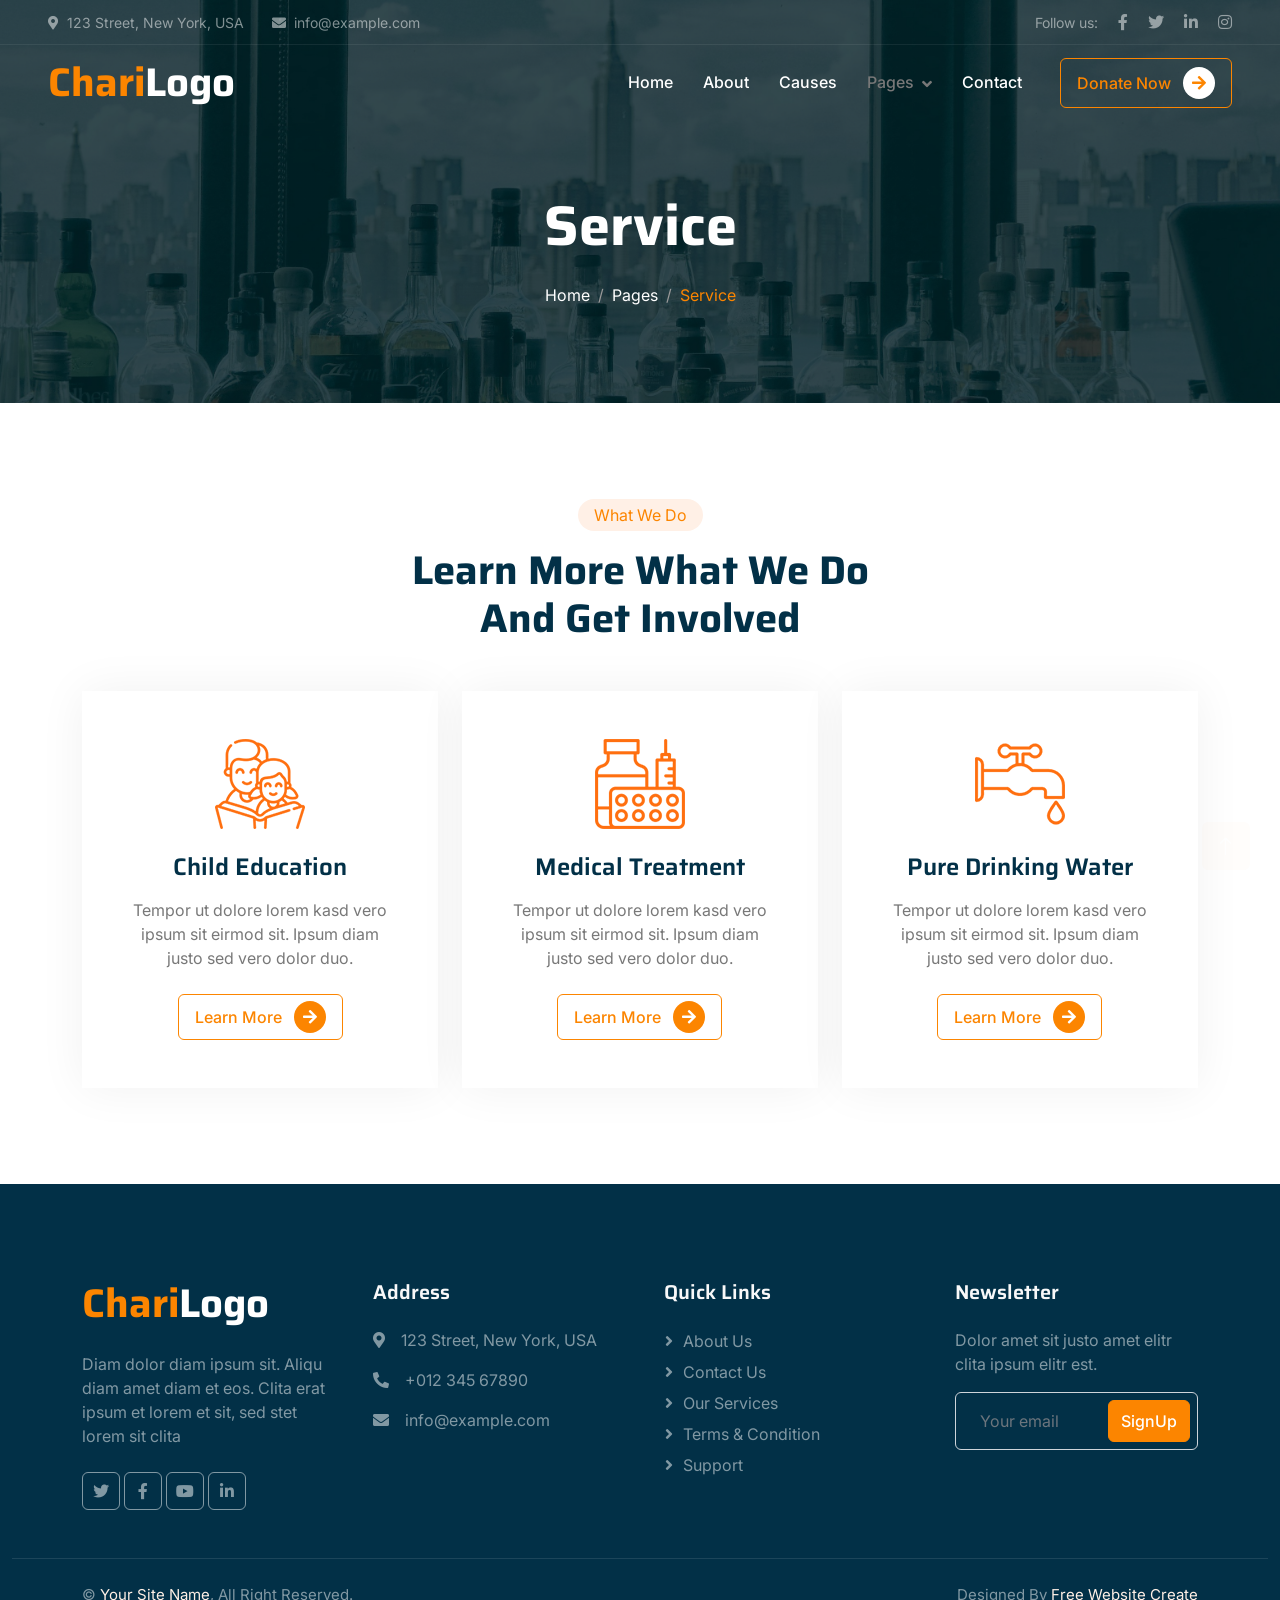
<file: service.html>
<!DOCTYPE html>
<html lang="en">

<head>
    <meta charset="utf-8">
    <title>ChariTeam - Free Nonprofit Website Template</title>
    <meta content="width=device-width, initial-scale=1.0" name="viewport">
    <meta content="" name="keywords">
    <meta content="" name="description">

    <!-- Favicon -->
    <link href="img/favicon.ico" rel="icon">

    <!-- Google Web Fonts -->
    <link rel="preconnect" href="https://fonts.googleapis.com">
    <link rel="preconnect" href="https://fonts.gstatic.com" crossorigin>
    <link href="https://fonts.googleapis.com/css2?family=Inter:wght@400;500;600&family=Saira:wght@500;600;700&display=swap" rel="stylesheet"> 

    <!-- Icon Font Stylesheet -->
    <link href="https://cdnjs.cloudflare.com/ajax/libs/font-awesome/5.10.0/css/all.min.css" rel="stylesheet">
    <link href="https://cdn.jsdelivr.net/npm/bootstrap-icons@1.4.1/font/bootstrap-icons.css" rel="stylesheet">

    <!-- Libraries Stylesheet -->
    <link href="lib/animate/animate.min.css" rel="stylesheet">
    <link href="lib/owlcarousel/assets/owl.carousel.min.css" rel="stylesheet">

    <!-- Customized Bootstrap Stylesheet -->
    <link href="css/bootstrap.min.css" rel="stylesheet">

    <!-- Template Stylesheet -->
    <link href="css/style.css" rel="stylesheet">
</head>

<body>
    <!-- Spinner Start -->
    <div id="spinner" class="show bg-white position-fixed translate-middle w-100 vh-100 top-50 start-50 d-flex align-items-center justify-content-center">
        <div class="spinner-grow text-primary" role="status"></div>
    </div>
    <!-- Spinner End -->


    <!-- Navbar Start -->
    <div class="container-fluid fixed-top px-0 wow fadeIn" data-wow-delay="0.1s">
        <div class="top-bar text-white-50 row gx-0 align-items-center d-none d-lg-flex">
            <div class="col-lg-6 px-5 text-start">
                <small><i class="fa fa-map-marker-alt me-2"></i>123 Street, New York, USA</small>
                <small class="ms-4"><i class="fa fa-envelope me-2"></i>info@example.com</small>
            </div>
            <div class="col-lg-6 px-5 text-end">
                <small>Follow us:</small>
                <a class="text-white-50 ms-3" href=""><i class="fab fa-facebook-f"></i></a>
                <a class="text-white-50 ms-3" href=""><i class="fab fa-twitter"></i></a>
                <a class="text-white-50 ms-3" href=""><i class="fab fa-linkedin-in"></i></a>
                <a class="text-white-50 ms-3" href=""><i class="fab fa-instagram"></i></a>
            </div>
        </div>

        <nav class="navbar navbar-expand-lg navbar-dark py-lg-0 px-lg-5 wow fadeIn" data-wow-delay="0.1s">
            <a href="index.html" class="navbar-brand ms-4 ms-lg-0">
                <h1 class="fw-bold text-primary m-0">Chari<span class="text-white">Logo</span></h1>
            </a>
            <button type="button" class="navbar-toggler me-4" data-bs-toggle="collapse" data-bs-target="#navbarCollapse">
                <span class="navbar-toggler-icon"></span>
            </button>
            <div class="collapse navbar-collapse" id="navbarCollapse">
                <div class="navbar-nav ms-auto p-4 p-lg-0">
                    <a href="index.html" class="nav-item nav-link">Home</a>
                    <a href="about.html" class="nav-item nav-link">About</a>
                    <a href="causes.html" class="nav-item nav-link">Causes</a>
                    <div class="nav-item dropdown">
                        <a href="#" class="nav-link dropdown-toggle active" data-bs-toggle="dropdown">Pages</a>
                        <div class="dropdown-menu m-0">
                            <a href="service.html" class="dropdown-item active">Service</a>
                            <a href="donate.html" class="dropdown-item">Donate</a>
                            <a href="team.html" class="dropdown-item">Our Team</a>
                            <a href="testimonial.html" class="dropdown-item">Testimonial</a>
                            <a href="404.html" class="dropdown-item">404 Page</a>
                        </div>
                    </div>
                    <a href="contact.html" class="nav-item nav-link">Contact</a>
                </div>
                <div class="d-none d-lg-flex ms-2">
                    <a class="btn btn-outline-primary py-2 px-3" href="">
                        Donate Now
                        <div class="d-inline-flex btn-sm-square bg-white text-primary rounded-circle ms-2">
                            <i class="fa fa-arrow-right"></i>
                        </div>
                    </a>
                </div>
            </div>
        </nav>
    </div>
    <!-- Navbar End -->


    <!-- Page Header Start -->
    <div class="container-fluid page-header mb-5 wow fadeIn" data-wow-delay="0.1s">
        <div class="container text-center">
            <h1 class="display-4 text-white animated slideInDown mb-4">Service</h1>
            <nav aria-label="breadcrumb animated slideInDown">
                <ol class="breadcrumb justify-content-center mb-0">
                    <li class="breadcrumb-item"><a class="text-white" href="#">Home</a></li>
                    <li class="breadcrumb-item"><a class="text-white" href="#">Pages</a></li>
                    <li class="breadcrumb-item text-primary active" aria-current="page">Service</li>
                </ol>
            </nav>
        </div>
    </div>
    <!-- Page Header End -->


    <!-- Service Start -->
    <div class="container-xxl py-5">
        <div class="container">
            <div class="text-center mx-auto mb-5 wow fadeInUp" data-wow-delay="0.1s" style="max-width: 500px;">
                <div class="d-inline-block rounded-pill bg-secondary text-primary py-1 px-3 mb-3">What We Do</div>
                <h1 class="display-6 mb-5">Learn More What We Do And Get Involved</h1>
            </div>
            <div class="row g-4 justify-content-center">
                <div class="col-lg-4 col-md-6 wow fadeInUp" data-wow-delay="0.1s">
                    <div class="service-item bg-white text-center h-100 p-4 p-xl-5">
                        <img class="img-fluid mb-4" src="img/icon-1.png" alt="">
                        <h4 class="mb-3">Child Education</h4>
                        <p class="mb-4">Tempor ut dolore lorem kasd vero ipsum sit eirmod sit. Ipsum diam justo sed vero dolor duo.</p>
                        <a class="btn btn-outline-primary px-3" href="">
                            Learn More
                            <div class="d-inline-flex btn-sm-square bg-primary text-white rounded-circle ms-2">
                                <i class="fa fa-arrow-right"></i>
                            </div>
                        </a>
                    </div>
                </div>
                <div class="col-lg-4 col-md-6 wow fadeInUp" data-wow-delay="0.3s">
                    <div class="service-item bg-white text-center h-100 p-4 p-xl-5">
                        <img class="img-fluid mb-4" src="img/icon-2.png" alt="">
                        <h4 class="mb-3">Medical Treatment</h4>
                        <p class="mb-4">Tempor ut dolore lorem kasd vero ipsum sit eirmod sit. Ipsum diam justo sed vero dolor duo.</p>
                        <a class="btn btn-outline-primary px-3" href="">
                            Learn More
                            <div class="d-inline-flex btn-sm-square bg-primary text-white rounded-circle ms-2">
                                <i class="fa fa-arrow-right"></i>
                            </div>
                        </a>
                    </div>
                </div>
                <div class="col-lg-4 col-md-6 wow fadeInUp" data-wow-delay="0.5s">
                    <div class="service-item bg-white text-center h-100 p-4 p-xl-5">
                        <img class="img-fluid mb-4" src="img/icon-3.png" alt="">
                        <h4 class="mb-3">Pure Drinking Water</h4>
                        <p class="mb-4">Tempor ut dolore lorem kasd vero ipsum sit eirmod sit. Ipsum diam justo sed vero dolor duo.</p>
                        <a class="btn btn-outline-primary px-3" href="">
                            Learn More
                            <div class="d-inline-flex btn-sm-square bg-primary text-white rounded-circle ms-2">
                                <i class="fa fa-arrow-right"></i>
                            </div>
                        </a>
                    </div>
                </div>
            </div>
        </div>
    </div>
    <!-- Service End -->
        

    <!-- Footer Start -->
    <div class="container-fluid bg-dark text-white-50 footer mt-5 pt-5 wow fadeIn" data-wow-delay="0.1s">
        <div class="container py-5">
            <div class="row g-5">
                <div class="col-lg-3 col-md-6">
                    <h1 class="fw-bold text-primary mb-4">Chari<span class="text-white">Logo</span></h1>
                    <p>Diam dolor diam ipsum sit. Aliqu diam amet diam et eos. Clita erat ipsum et lorem et sit, sed stet lorem sit clita</p>
                    <div class="d-flex pt-2">
                        <a class="btn btn-square me-1" href=""><i class="fab fa-twitter"></i></a>
                        <a class="btn btn-square me-1" href=""><i class="fab fa-facebook-f"></i></a>
                        <a class="btn btn-square me-1" href=""><i class="fab fa-youtube"></i></a>
                        <a class="btn btn-square me-0" href=""><i class="fab fa-linkedin-in"></i></a>
                    </div>
                </div>
                <div class="col-lg-3 col-md-6">
                    <h5 class="text-light mb-4">Address</h5>
                    <p><i class="fa fa-map-marker-alt me-3"></i>123 Street, New York, USA</p>
                    <p><i class="fa fa-phone-alt me-3"></i>+012 345 67890</p>
                    <p><i class="fa fa-envelope me-3"></i>info@example.com</p>
                </div>
                <div class="col-lg-3 col-md-6">
                    <h5 class="text-light mb-4">Quick Links</h5>
                    <a class="btn btn-link" href="">About Us</a>
                    <a class="btn btn-link" href="">Contact Us</a>
                    <a class="btn btn-link" href="">Our Services</a>
                    <a class="btn btn-link" href="">Terms & Condition</a>
                    <a class="btn btn-link" href="">Support</a>
                </div>
                <div class="col-lg-3 col-md-6">
                    <h5 class="text-light mb-4">Newsletter</h5>
                    <p>Dolor amet sit justo amet elitr clita ipsum elitr est.</p>
                    <div class="position-relative mx-auto" style="max-width: 400px;">
                        <input class="form-control bg-transparent w-100 py-3 ps-4 pe-5" type="text" placeholder="Your email">
                        <button type="button" class="btn btn-primary py-2 position-absolute top-0 end-0 mt-2 me-2">SignUp</button>
                    </div>
                </div>
            </div>
        </div>
        <div class="container-fluid copyright">
            <div class="container">
                <div class="row">
                    <div class="col-md-6 text-center text-md-start mb-3 mb-md-0">
                        &copy; <a href="#">Your Site Name</a>, All Right Reserved.
                    </div>
                    <div class="col-md-6 text-center text-md-end">
                        <!--/*** This template is free as long as you keep the footer author’s credit link/attribution link/backlink. If you'd like to use the template without the footer author’s credit link/attribution link/backlink, you can purchase the Credit Removal License from "https://freewebsitecreate.net/credit-removal". Thank you for your support. ***/-->
                        Designed By <a href="https://freewebsitecreate.net">Free Website Create</a>
                    </div>
                </div>
            </div>
        </div>
    </div>
    <!-- Footer End -->


    <!-- Back to Top -->
    <a href="#" class="btn btn-lg btn-primary btn-lg-square back-to-top"><i class="bi bi-arrow-up"></i></a>


    <!-- JavaScript Libraries -->
    <script src="https://code.jquery.com/jquery-3.4.1.min.js"></script>
    <script src="https://cdn.jsdelivr.net/npm/bootstrap@5.0.0/dist/js/bootstrap.bundle.min.js"></script>
    <script src="lib/wow/wow.min.js"></script>
    <script src="lib/easing/easing.min.js"></script>
    <script src="lib/waypoints/waypoints.min.js"></script>
    <script src="lib/owlcarousel/owl.carousel.min.js"></script>
    <script src="lib/parallax/parallax.min.js"></script>

    <!-- Template Javascript -->
    <script src="js/main.js"></script>
</body>

</html>
</file>
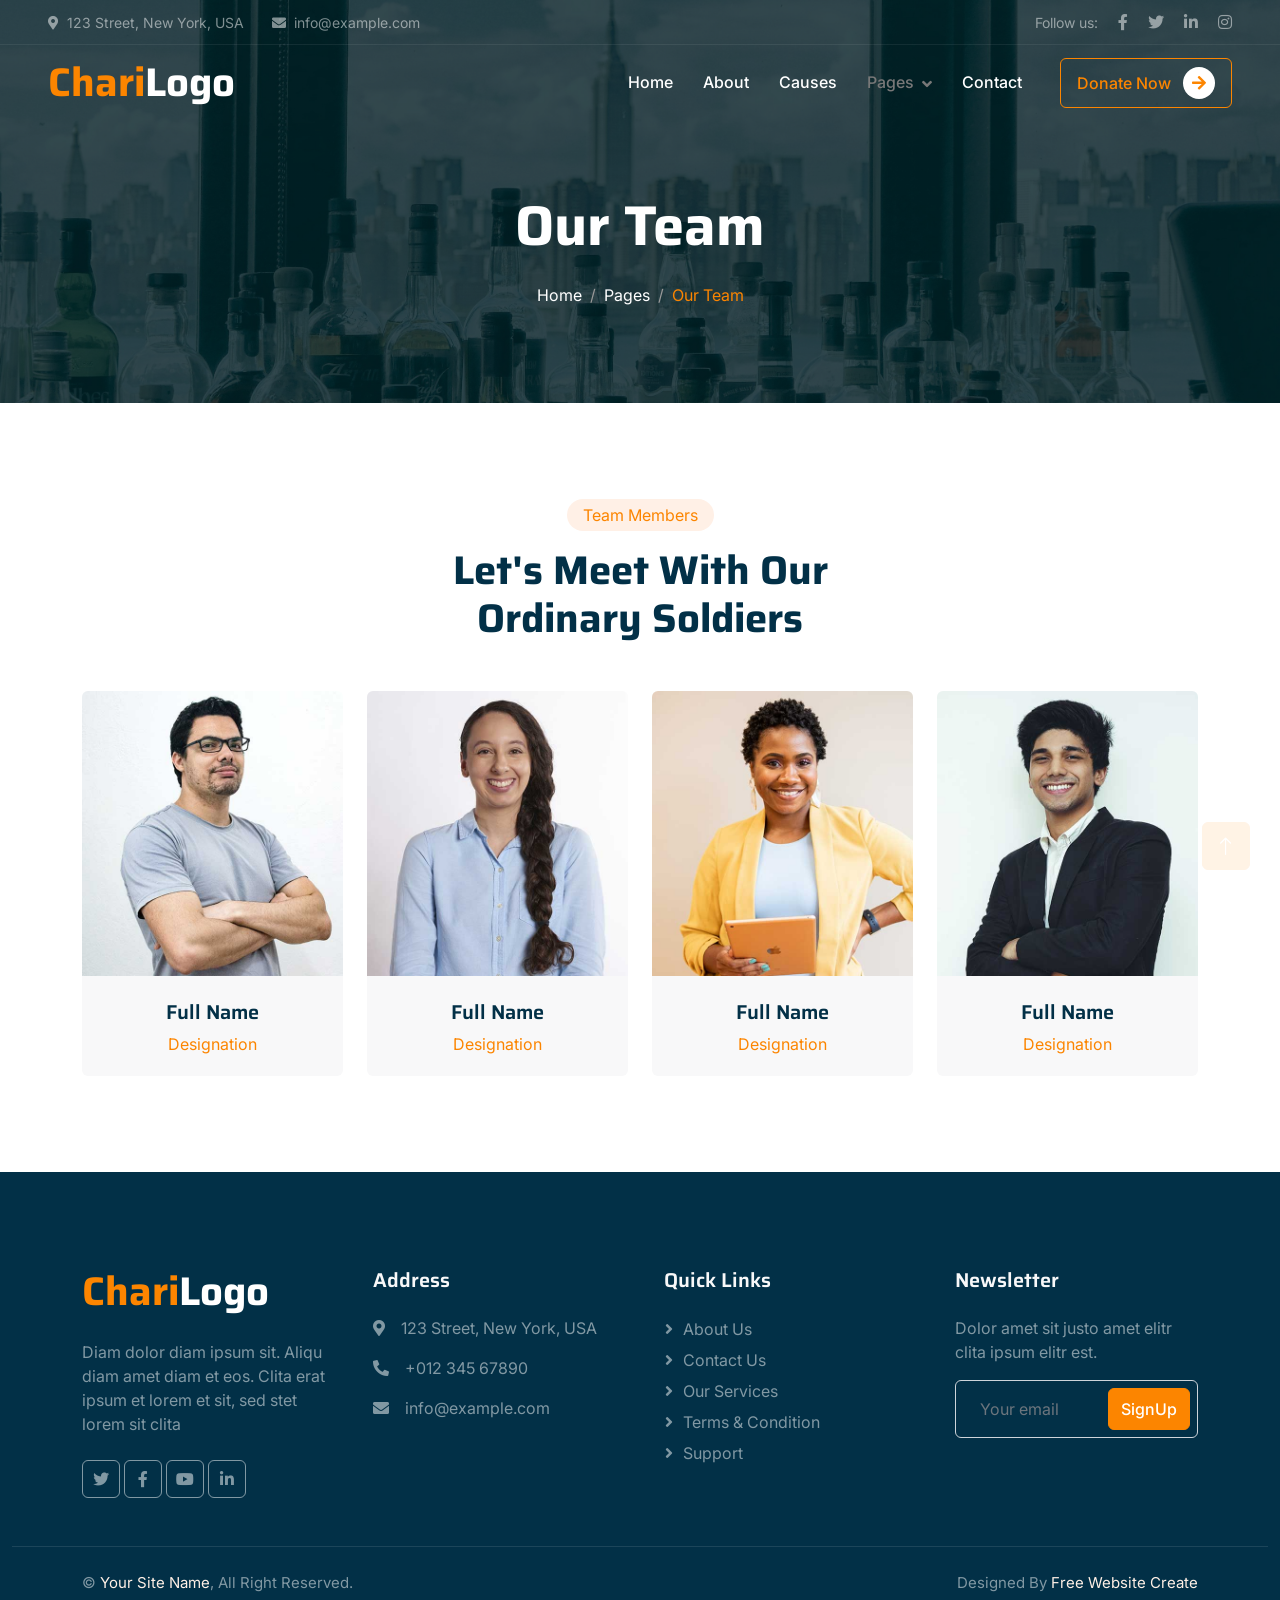
<file: team.html>
<!DOCTYPE html>
<html lang="en">

<head>
    <meta charset="utf-8">
    <title>ChariTeam - Free Nonprofit Website Template</title>
    <meta content="width=device-width, initial-scale=1.0" name="viewport">
    <meta content="" name="keywords">
    <meta content="" name="description">

    <!-- Favicon -->
    <link href="img/favicon.ico" rel="icon">

    <!-- Google Web Fonts -->
    <link rel="preconnect" href="https://fonts.googleapis.com">
    <link rel="preconnect" href="https://fonts.gstatic.com" crossorigin>
    <link href="https://fonts.googleapis.com/css2?family=Inter:wght@400;500;600&family=Saira:wght@500;600;700&display=swap" rel="stylesheet"> 

    <!-- Icon Font Stylesheet -->
    <link href="https://cdnjs.cloudflare.com/ajax/libs/font-awesome/5.10.0/css/all.min.css" rel="stylesheet">
    <link href="https://cdn.jsdelivr.net/npm/bootstrap-icons@1.4.1/font/bootstrap-icons.css" rel="stylesheet">

    <!-- Libraries Stylesheet -->
    <link href="lib/animate/animate.min.css" rel="stylesheet">
    <link href="lib/owlcarousel/assets/owl.carousel.min.css" rel="stylesheet">

    <!-- Customized Bootstrap Stylesheet -->
    <link href="css/bootstrap.min.css" rel="stylesheet">

    <!-- Template Stylesheet -->
    <link href="css/style.css" rel="stylesheet">
</head>

<body>
    <!-- Spinner Start -->
    <div id="spinner" class="show bg-white position-fixed translate-middle w-100 vh-100 top-50 start-50 d-flex align-items-center justify-content-center">
        <div class="spinner-grow text-primary" role="status"></div>
    </div>
    <!-- Spinner End -->


    <!-- Navbar Start -->
    <div class="container-fluid fixed-top px-0 wow fadeIn" data-wow-delay="0.1s">
        <div class="top-bar text-white-50 row gx-0 align-items-center d-none d-lg-flex">
            <div class="col-lg-6 px-5 text-start">
                <small><i class="fa fa-map-marker-alt me-2"></i>123 Street, New York, USA</small>
                <small class="ms-4"><i class="fa fa-envelope me-2"></i>info@example.com</small>
            </div>
            <div class="col-lg-6 px-5 text-end">
                <small>Follow us:</small>
                <a class="text-white-50 ms-3" href=""><i class="fab fa-facebook-f"></i></a>
                <a class="text-white-50 ms-3" href=""><i class="fab fa-twitter"></i></a>
                <a class="text-white-50 ms-3" href=""><i class="fab fa-linkedin-in"></i></a>
                <a class="text-white-50 ms-3" href=""><i class="fab fa-instagram"></i></a>
            </div>
        </div>

        <nav class="navbar navbar-expand-lg navbar-dark py-lg-0 px-lg-5 wow fadeIn" data-wow-delay="0.1s">
            <a href="index.html" class="navbar-brand ms-4 ms-lg-0">
                <h1 class="fw-bold text-primary m-0">Chari<span class="text-white">Logo</span></h1>
            </a>
            <button type="button" class="navbar-toggler me-4" data-bs-toggle="collapse" data-bs-target="#navbarCollapse">
                <span class="navbar-toggler-icon"></span>
            </button>
            <div class="collapse navbar-collapse" id="navbarCollapse">
                <div class="navbar-nav ms-auto p-4 p-lg-0">
                    <a href="index.html" class="nav-item nav-link">Home</a>
                    <a href="about.html" class="nav-item nav-link">About</a>
                    <a href="causes.html" class="nav-item nav-link">Causes</a>
                    <div class="nav-item dropdown">
                        <a href="#" class="nav-link dropdown-toggle active" data-bs-toggle="dropdown">Pages</a>
                        <div class="dropdown-menu m-0">
                            <a href="service.html" class="dropdown-item">Service</a>
                            <a href="donate.html" class="dropdown-item">Donate</a>
                            <a href="team.html" class="dropdown-item active">Our Team</a>
                            <a href="testimonial.html" class="dropdown-item">Testimonial</a>
                            <a href="404.html" class="dropdown-item">404 Page</a>
                        </div>
                    </div>
                    <a href="contact.html" class="nav-item nav-link">Contact</a>
                </div>
                <div class="d-none d-lg-flex ms-2">
                    <a class="btn btn-outline-primary py-2 px-3" href="">
                        Donate Now
                        <div class="d-inline-flex btn-sm-square bg-white text-primary rounded-circle ms-2">
                            <i class="fa fa-arrow-right"></i>
                        </div>
                    </a>
                </div>
            </div>
        </nav>
    </div>
    <!-- Navbar End -->


    <!-- Page Header Start -->
    <div class="container-fluid page-header mb-5 wow fadeIn" data-wow-delay="0.1s">
        <div class="container text-center">
            <h1 class="display-4 text-white animated slideInDown mb-4">Our Team</h1>
            <nav aria-label="breadcrumb animated slideInDown">
                <ol class="breadcrumb justify-content-center mb-0">
                    <li class="breadcrumb-item"><a class="text-white" href="#">Home</a></li>
                    <li class="breadcrumb-item"><a class="text-white" href="#">Pages</a></li>
                    <li class="breadcrumb-item text-primary active" aria-current="page">Our Team</li>
                </ol>
            </nav>
        </div>
    </div>
    <!-- Page Header End -->


    <!-- Team Start -->
    <div class="container-xxl py-5">
        <div class="container">
            <div class="text-center mx-auto mb-5 wow fadeInUp" data-wow-delay="0.1s" style="max-width: 500px;">
                <div class="d-inline-block rounded-pill bg-secondary text-primary py-1 px-3 mb-3">Team Members</div>
                <h1 class="display-6 mb-5">Let's Meet With Our Ordinary Soldiers</h1>
            </div>
            <div class="row g-4">
                <div class="col-lg-3 col-md-6 wow fadeInUp" data-wow-delay="0.1s">
                    <div class="team-item position-relative rounded overflow-hidden">
                        <div class="overflow-hidden">
                            <img class="img-fluid" src="img/team-1.jpg" alt="">
                        </div>
                        <div class="team-text bg-light text-center p-4">
                            <h5>Full Name</h5>
                            <p class="text-primary">Designation</p>
                            <div class="team-social text-center">
                                <a class="btn btn-square" href=""><i class="fab fa-facebook-f"></i></a>
                                <a class="btn btn-square" href=""><i class="fab fa-twitter"></i></a>
                                <a class="btn btn-square" href=""><i class="fab fa-instagram"></i></a>
                            </div>
                        </div>
                    </div>
                </div>
                <div class="col-lg-3 col-md-6 wow fadeInUp" data-wow-delay="0.3s">
                    <div class="team-item position-relative rounded overflow-hidden">
                        <div class="overflow-hidden">
                            <img class="img-fluid" src="img/team-2.jpg" alt="">
                        </div>
                        <div class="team-text bg-light text-center p-4">
                            <h5>Full Name</h5>
                            <p class="text-primary">Designation</p>
                            <div class="team-social text-center">
                                <a class="btn btn-square" href=""><i class="fab fa-facebook-f"></i></a>
                                <a class="btn btn-square" href=""><i class="fab fa-twitter"></i></a>
                                <a class="btn btn-square" href=""><i class="fab fa-instagram"></i></a>
                            </div>
                        </div>
                    </div>
                </div>
                <div class="col-lg-3 col-md-6 wow fadeInUp" data-wow-delay="0.5s">
                    <div class="team-item position-relative rounded overflow-hidden">
                        <div class="overflow-hidden">
                            <img class="img-fluid" src="img/team-3.jpg" alt="">
                        </div>
                        <div class="team-text bg-light text-center p-4">
                            <h5>Full Name</h5>
                            <p class="text-primary">Designation</p>
                            <div class="team-social text-center">
                                <a class="btn btn-square" href=""><i class="fab fa-facebook-f"></i></a>
                                <a class="btn btn-square" href=""><i class="fab fa-twitter"></i></a>
                                <a class="btn btn-square" href=""><i class="fab fa-instagram"></i></a>
                            </div>
                        </div>
                    </div>
                </div>
                <div class="col-lg-3 col-md-6 wow fadeInUp" data-wow-delay="0.7s">
                    <div class="team-item position-relative rounded overflow-hidden">
                        <div class="overflow-hidden">
                            <img class="img-fluid" src="img/team-4.jpg" alt="">
                        </div>
                        <div class="team-text bg-light text-center p-4">
                            <h5>Full Name</h5>
                            <p class="text-primary">Designation</p>
                            <div class="team-social text-center">
                                <a class="btn btn-square" href=""><i class="fab fa-facebook-f"></i></a>
                                <a class="btn btn-square" href=""><i class="fab fa-twitter"></i></a>
                                <a class="btn btn-square" href=""><i class="fab fa-instagram"></i></a>
                            </div>
                        </div>
                    </div>
                </div>
            </div>
        </div>
    </div>
    <!-- Team End -->


    <!-- Footer Start -->
    <div class="container-fluid bg-dark text-white-50 footer mt-5 pt-5 wow fadeIn" data-wow-delay="0.1s">
        <div class="container py-5">
            <div class="row g-5">
                <div class="col-lg-3 col-md-6">
                    <h1 class="fw-bold text-primary mb-4">Chari<span class="text-white">Logo</span></h1>
                    <p>Diam dolor diam ipsum sit. Aliqu diam amet diam et eos. Clita erat ipsum et lorem et sit, sed stet lorem sit clita</p>
                    <div class="d-flex pt-2">
                        <a class="btn btn-square me-1" href=""><i class="fab fa-twitter"></i></a>
                        <a class="btn btn-square me-1" href=""><i class="fab fa-facebook-f"></i></a>
                        <a class="btn btn-square me-1" href=""><i class="fab fa-youtube"></i></a>
                        <a class="btn btn-square me-0" href=""><i class="fab fa-linkedin-in"></i></a>
                    </div>
                </div>
                <div class="col-lg-3 col-md-6">
                    <h5 class="text-light mb-4">Address</h5>
                    <p><i class="fa fa-map-marker-alt me-3"></i>123 Street, New York, USA</p>
                    <p><i class="fa fa-phone-alt me-3"></i>+012 345 67890</p>
                    <p><i class="fa fa-envelope me-3"></i>info@example.com</p>
                </div>
                <div class="col-lg-3 col-md-6">
                    <h5 class="text-light mb-4">Quick Links</h5>
                    <a class="btn btn-link" href="">About Us</a>
                    <a class="btn btn-link" href="">Contact Us</a>
                    <a class="btn btn-link" href="">Our Services</a>
                    <a class="btn btn-link" href="">Terms & Condition</a>
                    <a class="btn btn-link" href="">Support</a>
                </div>
                <div class="col-lg-3 col-md-6">
                    <h5 class="text-light mb-4">Newsletter</h5>
                    <p>Dolor amet sit justo amet elitr clita ipsum elitr est.</p>
                    <div class="position-relative mx-auto" style="max-width: 400px;">
                        <input class="form-control bg-transparent w-100 py-3 ps-4 pe-5" type="text" placeholder="Your email">
                        <button type="button" class="btn btn-primary py-2 position-absolute top-0 end-0 mt-2 me-2">SignUp</button>
                    </div>
                </div>
            </div>
        </div>
        <div class="container-fluid copyright">
            <div class="container">
                <div class="row">
                    <div class="col-md-6 text-center text-md-start mb-3 mb-md-0">
                        &copy; <a href="#">Your Site Name</a>, All Right Reserved.
                    </div>
                    <div class="col-md-6 text-center text-md-end">
                        <!--/*** This template is free as long as you keep the footer author’s credit link/attribution link/backlink. If you'd like to use the template without the footer author’s credit link/attribution link/backlink, you can purchase the Credit Removal License from "https://freewebsitecreate.net/credit-removal". Thank you for your support. ***/-->
                        Designed By <a href="https://freewebsitecreate.net">Free Website Create</a>
                    </div>
                </div>
            </div>
        </div>
    </div>
    <!-- Footer End -->


    <!-- Back to Top -->
    <a href="#" class="btn btn-lg btn-primary btn-lg-square back-to-top"><i class="bi bi-arrow-up"></i></a>


    <!-- JavaScript Libraries -->
    <script src="https://code.jquery.com/jquery-3.4.1.min.js"></script>
    <script src="https://cdn.jsdelivr.net/npm/bootstrap@5.0.0/dist/js/bootstrap.bundle.min.js"></script>
    <script src="lib/wow/wow.min.js"></script>
    <script src="lib/easing/easing.min.js"></script>
    <script src="lib/waypoints/waypoints.min.js"></script>
    <script src="lib/owlcarousel/owl.carousel.min.js"></script>
    <script src="lib/parallax/parallax.min.js"></script>

    <!-- Template Javascript -->
    <script src="js/main.js"></script>
</body>

</html>
</file>
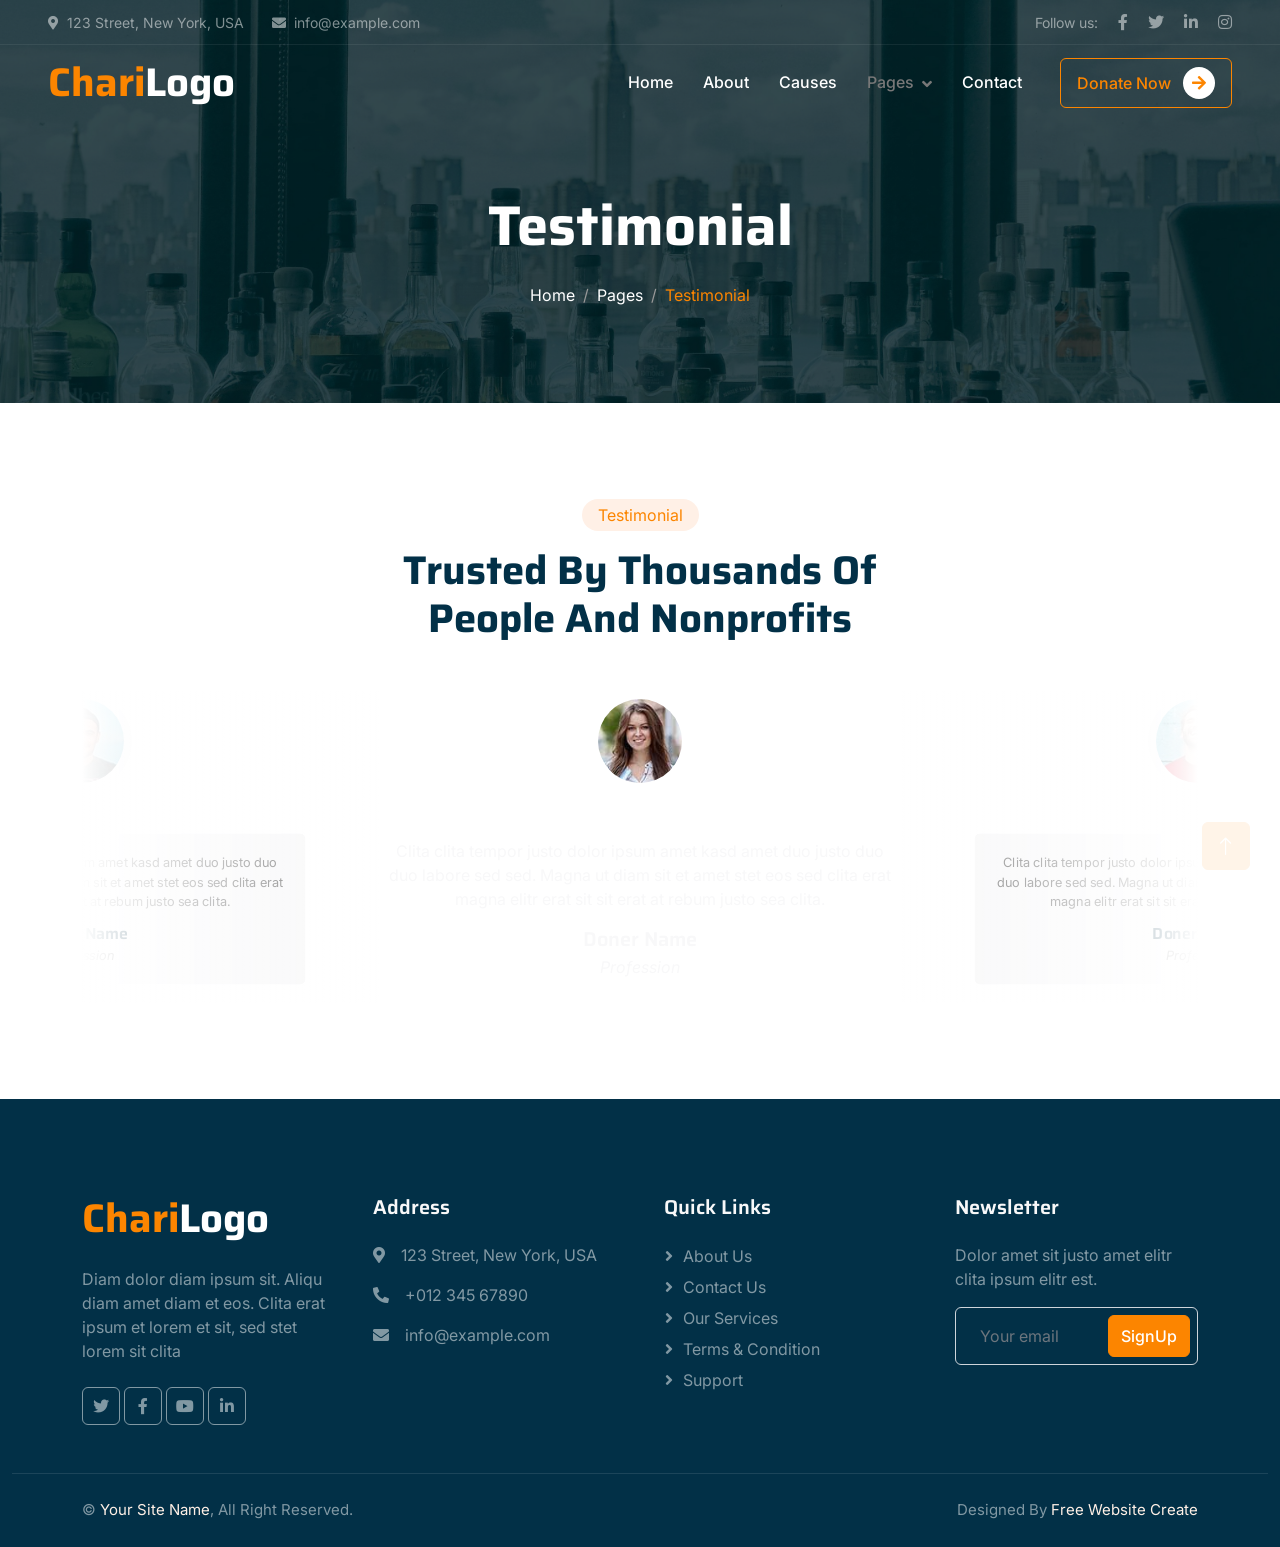
<file: testimonial.html>
<!DOCTYPE html>
<html lang="en">

<head>
    <meta charset="utf-8">
    <title>ChariTeam - Free Nonprofit Website Template</title>
    <meta content="width=device-width, initial-scale=1.0" name="viewport">
    <meta content="" name="keywords">
    <meta content="" name="description">

    <!-- Favicon -->
    <link href="img/favicon.ico" rel="icon">

    <!-- Google Web Fonts -->
    <link rel="preconnect" href="https://fonts.googleapis.com">
    <link rel="preconnect" href="https://fonts.gstatic.com" crossorigin>
    <link href="https://fonts.googleapis.com/css2?family=Inter:wght@400;500;600&family=Saira:wght@500;600;700&display=swap" rel="stylesheet"> 

    <!-- Icon Font Stylesheet -->
    <link href="https://cdnjs.cloudflare.com/ajax/libs/font-awesome/5.10.0/css/all.min.css" rel="stylesheet">
    <link href="https://cdn.jsdelivr.net/npm/bootstrap-icons@1.4.1/font/bootstrap-icons.css" rel="stylesheet">

    <!-- Libraries Stylesheet -->
    <link href="lib/animate/animate.min.css" rel="stylesheet">
    <link href="lib/owlcarousel/assets/owl.carousel.min.css" rel="stylesheet">

    <!-- Customized Bootstrap Stylesheet -->
    <link href="css/bootstrap.min.css" rel="stylesheet">

    <!-- Template Stylesheet -->
    <link href="css/style.css" rel="stylesheet">
</head>

<body>
    <!-- Spinner Start -->
    <div id="spinner" class="show bg-white position-fixed translate-middle w-100 vh-100 top-50 start-50 d-flex align-items-center justify-content-center">
        <div class="spinner-grow text-primary" role="status"></div>
    </div>
    <!-- Spinner End -->


    <!-- Navbar Start -->
    <div class="container-fluid fixed-top px-0 wow fadeIn" data-wow-delay="0.1s">
        <div class="top-bar text-white-50 row gx-0 align-items-center d-none d-lg-flex">
            <div class="col-lg-6 px-5 text-start">
                <small><i class="fa fa-map-marker-alt me-2"></i>123 Street, New York, USA</small>
                <small class="ms-4"><i class="fa fa-envelope me-2"></i>info@example.com</small>
            </div>
            <div class="col-lg-6 px-5 text-end">
                <small>Follow us:</small>
                <a class="text-white-50 ms-3" href=""><i class="fab fa-facebook-f"></i></a>
                <a class="text-white-50 ms-3" href=""><i class="fab fa-twitter"></i></a>
                <a class="text-white-50 ms-3" href=""><i class="fab fa-linkedin-in"></i></a>
                <a class="text-white-50 ms-3" href=""><i class="fab fa-instagram"></i></a>
            </div>
        </div>

        <nav class="navbar navbar-expand-lg navbar-dark py-lg-0 px-lg-5 wow fadeIn" data-wow-delay="0.1s">
            <a href="index.html" class="navbar-brand ms-4 ms-lg-0">
                <h1 class="fw-bold text-primary m-0">Chari<span class="text-white">Logo</span></h1>
            </a>
            <button type="button" class="navbar-toggler me-4" data-bs-toggle="collapse" data-bs-target="#navbarCollapse">
                <span class="navbar-toggler-icon"></span>
            </button>
            <div class="collapse navbar-collapse" id="navbarCollapse">
                <div class="navbar-nav ms-auto p-4 p-lg-0">
                    <a href="index.html" class="nav-item nav-link">Home</a>
                    <a href="about.html" class="nav-item nav-link">About</a>
                    <a href="causes.html" class="nav-item nav-link">Causes</a>
                    <div class="nav-item dropdown">
                        <a href="#" class="nav-link dropdown-toggle active" data-bs-toggle="dropdown">Pages</a>
                        <div class="dropdown-menu m-0">
                            <a href="service.html" class="dropdown-item">Service</a>
                            <a href="donate.html" class="dropdown-item">Donate</a>
                            <a href="team.html" class="dropdown-item">Our Team</a>
                            <a href="testimonial.html" class="dropdown-item active">Testimonial</a>
                            <a href="404.html" class="dropdown-item">404 Page</a>
                        </div>
                    </div>
                    <a href="contact.html" class="nav-item nav-link">Contact</a>
                </div>
                <div class="d-none d-lg-flex ms-2">
                    <a class="btn btn-outline-primary py-2 px-3" href="">
                        Donate Now
                        <div class="d-inline-flex btn-sm-square bg-white text-primary rounded-circle ms-2">
                            <i class="fa fa-arrow-right"></i>
                        </div>
                    </a>
                </div>
            </div>
        </nav>
    </div>
    <!-- Navbar End -->


    <!-- Page Header Start -->
    <div class="container-fluid page-header mb-5 wow fadeIn" data-wow-delay="0.1s">
        <div class="container text-center">
            <h1 class="display-4 text-white animated slideInDown mb-4">Testimonial</h1>
            <nav aria-label="breadcrumb animated slideInDown">
                <ol class="breadcrumb justify-content-center mb-0">
                    <li class="breadcrumb-item"><a class="text-white" href="#">Home</a></li>
                    <li class="breadcrumb-item"><a class="text-white" href="#">Pages</a></li>
                    <li class="breadcrumb-item text-primary active" aria-current="page">Testimonial</li>
                </ol>
            </nav>
        </div>
    </div>
    <!-- Page Header End -->


    <!-- Testimonial Start -->
    <div class="container-xxl py-5">
        <div class="container">
            <div class="text-center mx-auto mb-5 wow fadeInUp" data-wow-delay="0.1s" style="max-width: 500px;">
                <div class="d-inline-block rounded-pill bg-secondary text-primary py-1 px-3 mb-3">Testimonial</div>
                <h1 class="display-6 mb-5">Trusted By Thousands Of People And Nonprofits</h1>
            </div>
            <div class="owl-carousel testimonial-carousel wow fadeInUp" data-wow-delay="0.1s">
                <div class="testimonial-item text-center">
                    <img class="img-fluid bg-light rounded-circle p-2 mx-auto mb-4" src="img/testimonial-1.jpg" style="width: 100px; height: 100px;">
                    <div class="testimonial-text rounded text-center p-4">
                        <p>Clita clita tempor justo dolor ipsum amet kasd amet duo justo duo duo labore sed sed. Magna ut diam sit et amet stet eos sed clita erat magna elitr erat sit sit erat at rebum justo sea clita.</p>
                        <h5 class="mb-1">Doner Name</h5>
                        <span class="fst-italic">Profession</span>
                    </div>
                </div>
                <div class="testimonial-item text-center">
                    <img class="img-fluid bg-light rounded-circle p-2 mx-auto mb-4" src="img/testimonial-2.jpg" style="width: 100px; height: 100px;">
                    <div class="testimonial-text rounded text-center p-4">
                        <p>Clita clita tempor justo dolor ipsum amet kasd amet duo justo duo duo labore sed sed. Magna ut diam sit et amet stet eos sed clita erat magna elitr erat sit sit erat at rebum justo sea clita.</p>
                        <h5 class="mb-1">Doner Name</h5>
                        <span class="fst-italic">Profession</span>
                    </div>
                </div>
                <div class="testimonial-item text-center">
                    <img class="img-fluid bg-light rounded-circle p-2 mx-auto mb-4" src="img/testimonial-3.jpg" style="width: 100px; height: 100px;">
                    <div class="testimonial-text rounded text-center p-4">
                        <p>Clita clita tempor justo dolor ipsum amet kasd amet duo justo duo duo labore sed sed. Magna ut diam sit et amet stet eos sed clita erat magna elitr erat sit sit erat at rebum justo sea clita.</p>
                        <h5 class="mb-1">Doner Name</h5>
                        <span class="fst-italic">Profession</span>
                    </div>
                </div>
            </div>
        </div>
    </div>
    <!-- Testimonial End -->
        

    <!-- Footer Start -->
    <div class="container-fluid bg-dark text-white-50 footer mt-5 pt-5 wow fadeIn" data-wow-delay="0.1s">
        <div class="container py-5">
            <div class="row g-5">
                <div class="col-lg-3 col-md-6">
                    <h1 class="fw-bold text-primary mb-4">Chari<span class="text-white">Logo</span></h1>
                    <p>Diam dolor diam ipsum sit. Aliqu diam amet diam et eos. Clita erat ipsum et lorem et sit, sed stet lorem sit clita</p>
                    <div class="d-flex pt-2">
                        <a class="btn btn-square me-1" href=""><i class="fab fa-twitter"></i></a>
                        <a class="btn btn-square me-1" href=""><i class="fab fa-facebook-f"></i></a>
                        <a class="btn btn-square me-1" href=""><i class="fab fa-youtube"></i></a>
                        <a class="btn btn-square me-0" href=""><i class="fab fa-linkedin-in"></i></a>
                    </div>
                </div>
                <div class="col-lg-3 col-md-6">
                    <h5 class="text-light mb-4">Address</h5>
                    <p><i class="fa fa-map-marker-alt me-3"></i>123 Street, New York, USA</p>
                    <p><i class="fa fa-phone-alt me-3"></i>+012 345 67890</p>
                    <p><i class="fa fa-envelope me-3"></i>info@example.com</p>
                </div>
                <div class="col-lg-3 col-md-6">
                    <h5 class="text-light mb-4">Quick Links</h5>
                    <a class="btn btn-link" href="">About Us</a>
                    <a class="btn btn-link" href="">Contact Us</a>
                    <a class="btn btn-link" href="">Our Services</a>
                    <a class="btn btn-link" href="">Terms & Condition</a>
                    <a class="btn btn-link" href="">Support</a>
                </div>
                <div class="col-lg-3 col-md-6">
                    <h5 class="text-light mb-4">Newsletter</h5>
                    <p>Dolor amet sit justo amet elitr clita ipsum elitr est.</p>
                    <div class="position-relative mx-auto" style="max-width: 400px;">
                        <input class="form-control bg-transparent w-100 py-3 ps-4 pe-5" type="text" placeholder="Your email">
                        <button type="button" class="btn btn-primary py-2 position-absolute top-0 end-0 mt-2 me-2">SignUp</button>
                    </div>
                </div>
            </div>
        </div>
        <div class="container-fluid copyright">
            <div class="container">
                <div class="row">
                    <div class="col-md-6 text-center text-md-start mb-3 mb-md-0">
                        &copy; <a href="#">Your Site Name</a>, All Right Reserved.
                    </div>
                    <div class="col-md-6 text-center text-md-end">
                        <!--/*** This template is free as long as you keep the footer author’s credit link/attribution link/backlink. If you'd like to use the template without the footer author’s credit link/attribution link/backlink, you can purchase the Credit Removal License from "https://freewebsitecreate.net/credit-removal". Thank you for your support. ***/-->
                        Designed By <a href="https://freewebsitecreate.net">Free Website Create</a>
                    </div>
                </div>
            </div>
        </div>
    </div>
    <!-- Footer End -->


    <!-- Back to Top -->
    <a href="#" class="btn btn-lg btn-primary btn-lg-square back-to-top"><i class="bi bi-arrow-up"></i></a>


    <!-- JavaScript Libraries -->
    <script src="https://code.jquery.com/jquery-3.4.1.min.js"></script>
    <script src="https://cdn.jsdelivr.net/npm/bootstrap@5.0.0/dist/js/bootstrap.bundle.min.js"></script>
    <script src="lib/wow/wow.min.js"></script>
    <script src="lib/easing/easing.min.js"></script>
    <script src="lib/waypoints/waypoints.min.js"></script>
    <script src="lib/owlcarousel/owl.carousel.min.js"></script>
    <script src="lib/parallax/parallax.min.js"></script>

    <!-- Template Javascript -->
    <script src="js/main.js"></script>
</body>

</html>
</file>
<file: css/style.css>
/********** Template CSS **********/
:root {
    --primary: #black;
    --secondary: #FFF0E6;
    --light: #F8F8F9;
    --dark: #001D23;
}

.back-to-top {
    position: fixed;
    display: none;
    right: 30px;
    bottom: 30px;
    z-index: 99;
}


/*** Spinner ***/
#spinner {
    opacity: 0;
    visibility: hidden;
    transition: opacity .5s ease-out, visibility 0s linear .5s;
    z-index: 99999;
}

#spinner.show {
    transition: opacity .5s ease-out, visibility 0s linear 0s;
    visibility: visible;
    opacity: 1;
}


/*** Button ***/
.btn {
    font-weight: 500;
    transition: .5s;
}

.btn.btn-primary,
.btn.btn-outline-primary:hover {
    color: #FFFFFF;
}

.btn.btn-primary:hover {
    color: var(--primary);
    background: transparent;
}

.btn-square {
    width: 38px;
    height: 38px;
}

.btn-sm-square {
    width: 32px;
    height: 32px;
}

.btn-lg-square {
    width: 48px;
    height: 48px;
}

.btn-square,
.btn-sm-square,
.btn-lg-square {
    padding: 0;
    display: flex;
    align-items: center;
    justify-content: center;
    font-weight: normal;
}


/*** Navbar ***/
.fixed-top {
    transition: .5s;
}

.top-bar {
    height: 45px;
    border-bottom: 1px solid rgba(255, 255, 255, .07);
}

.navbar .dropdown-toggle::after {
    border: none;
    content: "\f107";
    font-family: "Font Awesome 5 Free";
    font-weight: 900;
    vertical-align: middle;
    margin-left: 8px;
}

.navbar .navbar-nav .nav-link {
    margin-right: 30px;
    padding: 25px 0;
    color: #FFFFFF;
    font-weight: 500;
    outline: none;
}

.navbar .navbar-nav .nav-link:hover,
.navbar .navbar-nav .nav-link.active {
    color: var(--primary);
}

@media (max-width: 991.98px) {
    .navbar .navbar-nav {
        margin-top: 10px;
        border-top: 1px solid rgba(0, 0, 0, .07);
        background: var(--dark);
    }

    .navbar .navbar-nav .nav-link {
        padding: 10px 0;
    }
}

@media (min-width: 992px) {
    .navbar .nav-item .dropdown-menu {
        display: block;
        visibility: hidden;
        top: 100%;
        transform: rotateX(-75deg);
        transform-origin: 0% 0%;
        transition: .5s;
        opacity: 0;
    }

    .navbar .nav-item:hover .dropdown-menu {
        transform: rotateX(0deg);
        visibility: visible;
        transition: .5s;
        opacity: 1;
    }
}


/*** Header ***/
.carousel-caption {
    top: 0;
    left: 0;
    right: 0;
    bottom: 0;
    display: flex;
    align-items: center;
    justify-content: center;
    text-align: center;
    background: rgba(0, 29, 35, .8);
    z-index: 1;
}

.carousel-control-prev,
.carousel-control-next {
    width: 15%;
}

.carousel-control-prev-icon,
.carousel-control-next-icon {
    width: 3rem;
    height: 3rem;
    background-color: var(--dark);
    border: 12px solid var(--dark);
    border-radius: 3rem;
}

@media (max-width: 768px) {
    #header-carousel .carousel-item {
        position: relative;
        min-height: 450px;
    }
    
    #header-carousel .carousel-item img {
        position: absolute;
        width: 100%;
        height: 100%;
        object-fit: cover;
    }
}

.page-header {
    padding-top: 12rem;
    padding-bottom: 6rem;
    background: linear-gradient(rgba(0, 29, 35, .8), rgba(0, 29, 35, .8)), url(../img/carousel-1.jpg) center center no-repeat;
    background-size: cover;
}

.page-header .breadcrumb-item+.breadcrumb-item::before {
    color: #999999;
}


/*** Causes ***/
.causes-item .progress {
    height: 5px;
    border-radius: 0;
    overflow: visible;
}

.causes-item .progress .progress-bar {
    position: relative;
    overflow: visible;
    width: 0px;
    border-radius: 0;
    transition: 5s;
}

.causes-item .progress .progress-bar span {
    position: absolute;
    top: -7px;
    right: 0;
    width: 40px;
    height: 19px;
    display: flex;
    align-items: center;
    justify-content: center;
    font-size: 12px;
    background: var(--primary);
    color: #FFFFFF;
}

.causes-item .causes-overlay {
    position: absolute;
    width: 100%;
    height: 0;
    top: 0;
    left: 0;
    display: flex;
    align-items: center;
    justify-content: center;
    background: rgba(0, 0, 0, .5);
    overflow: hidden;
    opacity: 0;
    transition: .5s;
}

.causes-item:hover .causes-overlay {
    height: 100%;
    opacity: 1;
}


/*** Service ***/
.service-item {
    box-shadow: 0 0 45px rgba(0, 0, 0, .06);
}


/*** Donate ***/
.donate {
    background: rgba(0, 29, 35, .8);
}

.btn-group .btn-light:hover,
.btn-group input[type="radio"]:checked+label {
    color: var(--primary);
    border-color: var(--primary);
}


/*** Team ***/
.team-item img {
    position: relative;
    top: 0;
    transition: .5s;
}

.team-item:hover img {
    top: -30px;
}

.team-item .team-text {
    position: relative;
    height: 100px;
    transition: .5s;
}

.team-item:hover .team-text {
    margin-top: -60px;
    height: 160px;
}

.team-item .team-text .team-social {
    opacity: 0;
    transition: .5s;
}

.team-item:hover .team-text .team-social {
    opacity: 1;
}

.team-item .team-social .btn {
    display: inline-flex;
    color: var(--primary);
    background: #FFFFFF;
    border-radius: 40px;
}

.team-item .team-social .btn:hover {
    color: #FFFFFF;
    background: var(--primary);
}


/*** Testimonial ***/
.testimonial-carousel::before {
    position: absolute;
    content: "";
    top: 0;
    left: 0;
    height: 100%;
    width: 0;
    background: linear-gradient(to right, rgba(255, 255, 255, 1) 0%, rgba(255, 255, 255, 0) 100%);
    z-index: 1;
}

.testimonial-carousel::after {
    position: absolute;
    content: "";
    top: 0;
    right: 0;
    height: 100%;
    width: 0;
    background: linear-gradient(to left, rgba(255, 255, 255, 1) 0%, rgba(255, 255, 255, 0) 100%);
    z-index: 1;
}

@media (min-width: 768px) {
    .testimonial-carousel::before,
    .testimonial-carousel::after {
        width: 200px;
    }
}

@media (min-width: 992px) {
    .testimonial-carousel::before,
    .testimonial-carousel::after {
        width: 300px;
    }
}

.testimonial-carousel .owl-item .testimonial-text {
    background: var(--light);
    transform: scale(.8);
    transition: .5s;
}

.testimonial-carousel .owl-item.center .testimonial-text {
    background: var(--primary);
    transform: scale(1);
}

.testimonial-carousel .owl-item .testimonial-text *,
.testimonial-carousel .owl-item .testimonial-item img {
    transition: .5s;
}

.testimonial-carousel .owl-item.center .testimonial-text * {
    color: var(--light) !important;
}

.testimonial-carousel .owl-item.center .testimonial-item img {
    background: var(--primary) !important;
} 

.testimonial-carousel .owl-nav {
    position: absolute;
    width: 350px;
    top: 15px;
    left: 50%;
    transform: translateX(-50%);
    display: flex;
    justify-content: space-between;
    opacity: 0;
    transition: .5s;
    z-index: 1;
}

.testimonial-carousel:hover .owl-nav {
    width: 300px;
    opacity: 1;
}

.testimonial-carousel .owl-nav .owl-prev,
.testimonial-carousel .owl-nav .owl-next {
    position: relative;
    color: var(--primary);
    font-size: 45px;
    transition: .5s;
}

.testimonial-carousel .owl-nav .owl-prev:hover,
.testimonial-carousel .owl-nav .owl-next:hover {
    color: var(--dark);
}


/*** Footer ***/

.footer .btn.btn-link {
    display: block;
    margin-bottom: 5px;
    padding: 0;
    text-align: left;
    color: rgba(255,255,255,0.5);
    font-weight: normal;
    text-transform: capitalize;
    transition: .3s;
}

.footer .btn.btn-link::before {
    position: relative;
    content: "\f105";
    font-family: "Font Awesome 5 Free";
    font-weight: 900;
    color: rgba(255,255,255,0.5);
    margin-right: 10px;
}

.footer .btn.btn-link:hover {
    color: var(--light);
    letter-spacing: 1px;
    box-shadow: none;
}

.footer .btn.btn-square {
    color: rgba(255,255,255,0.5);
    border: 1px solid rgba(255,255,255,0.5);
}

.footer .btn.btn-square:hover {
    color: var(--secondary);
    border-color: var(--light);
}

.footer .copyright {
    padding: 25px 0;
    font-size: 15px;
    border-top: 1px solid rgba(256, 256, 256, .1);
}

.footer .copyright a {
    color: var(--secondary);
}

.footer .copyright a:hover {
    color: var(--primary);
}
</file>
